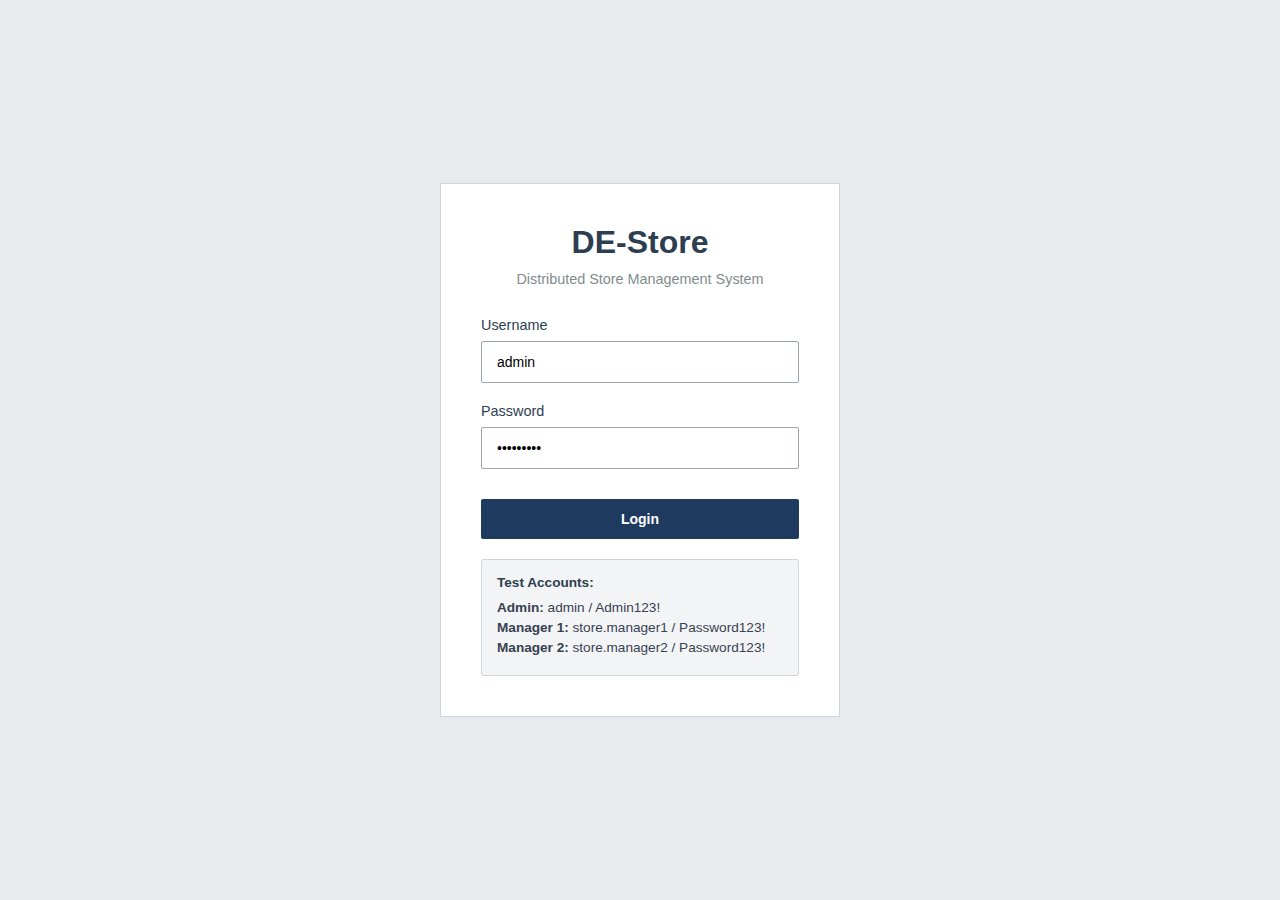
<file: web/index.html>
<!DOCTYPE html>
<html lang="en">

<head>
    <meta charset="UTF-8">
    <meta http-equiv="refresh" content="0; url=login.html">
    <title>DE-Store - Redirecting...</title>
</head>

<body>
    <p>Redirecting to login page...</p>
    <script>
        window.location.href = 'login.html';
    </script>
</body>

</html>
</file>
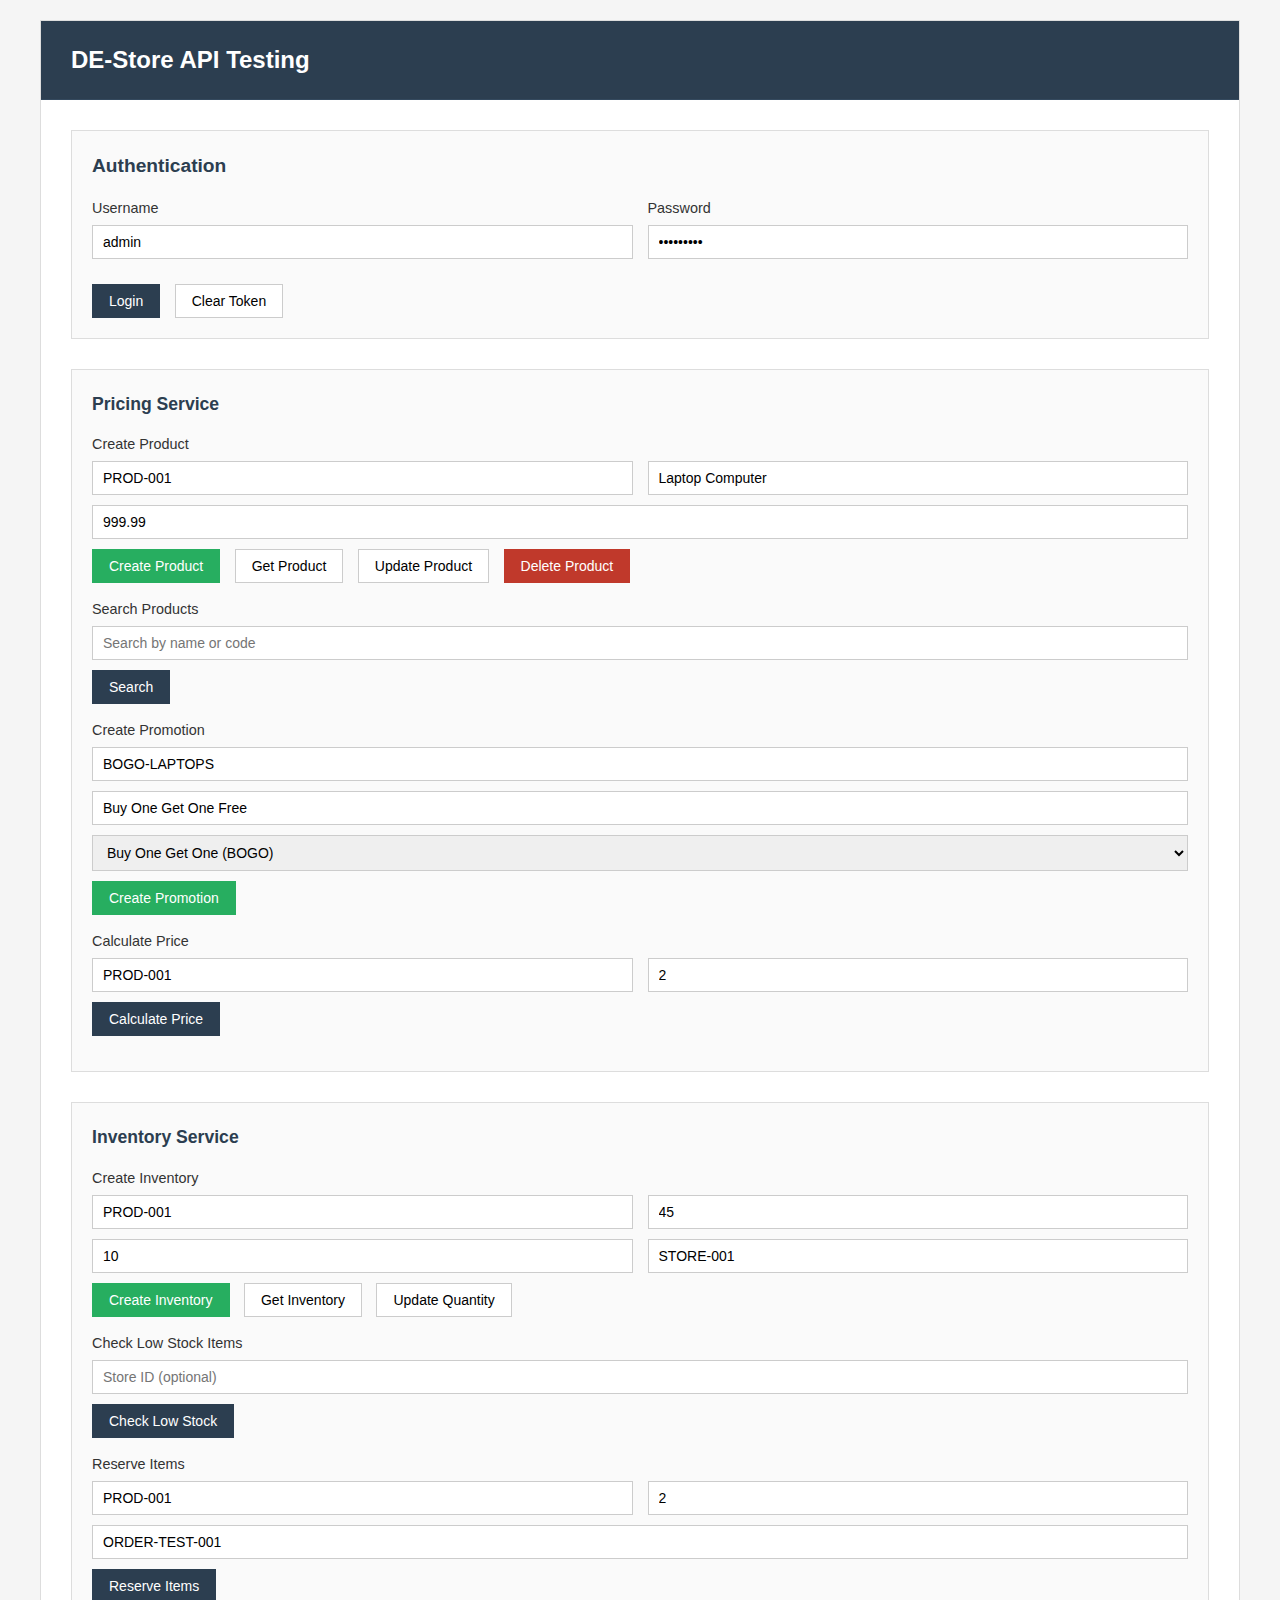
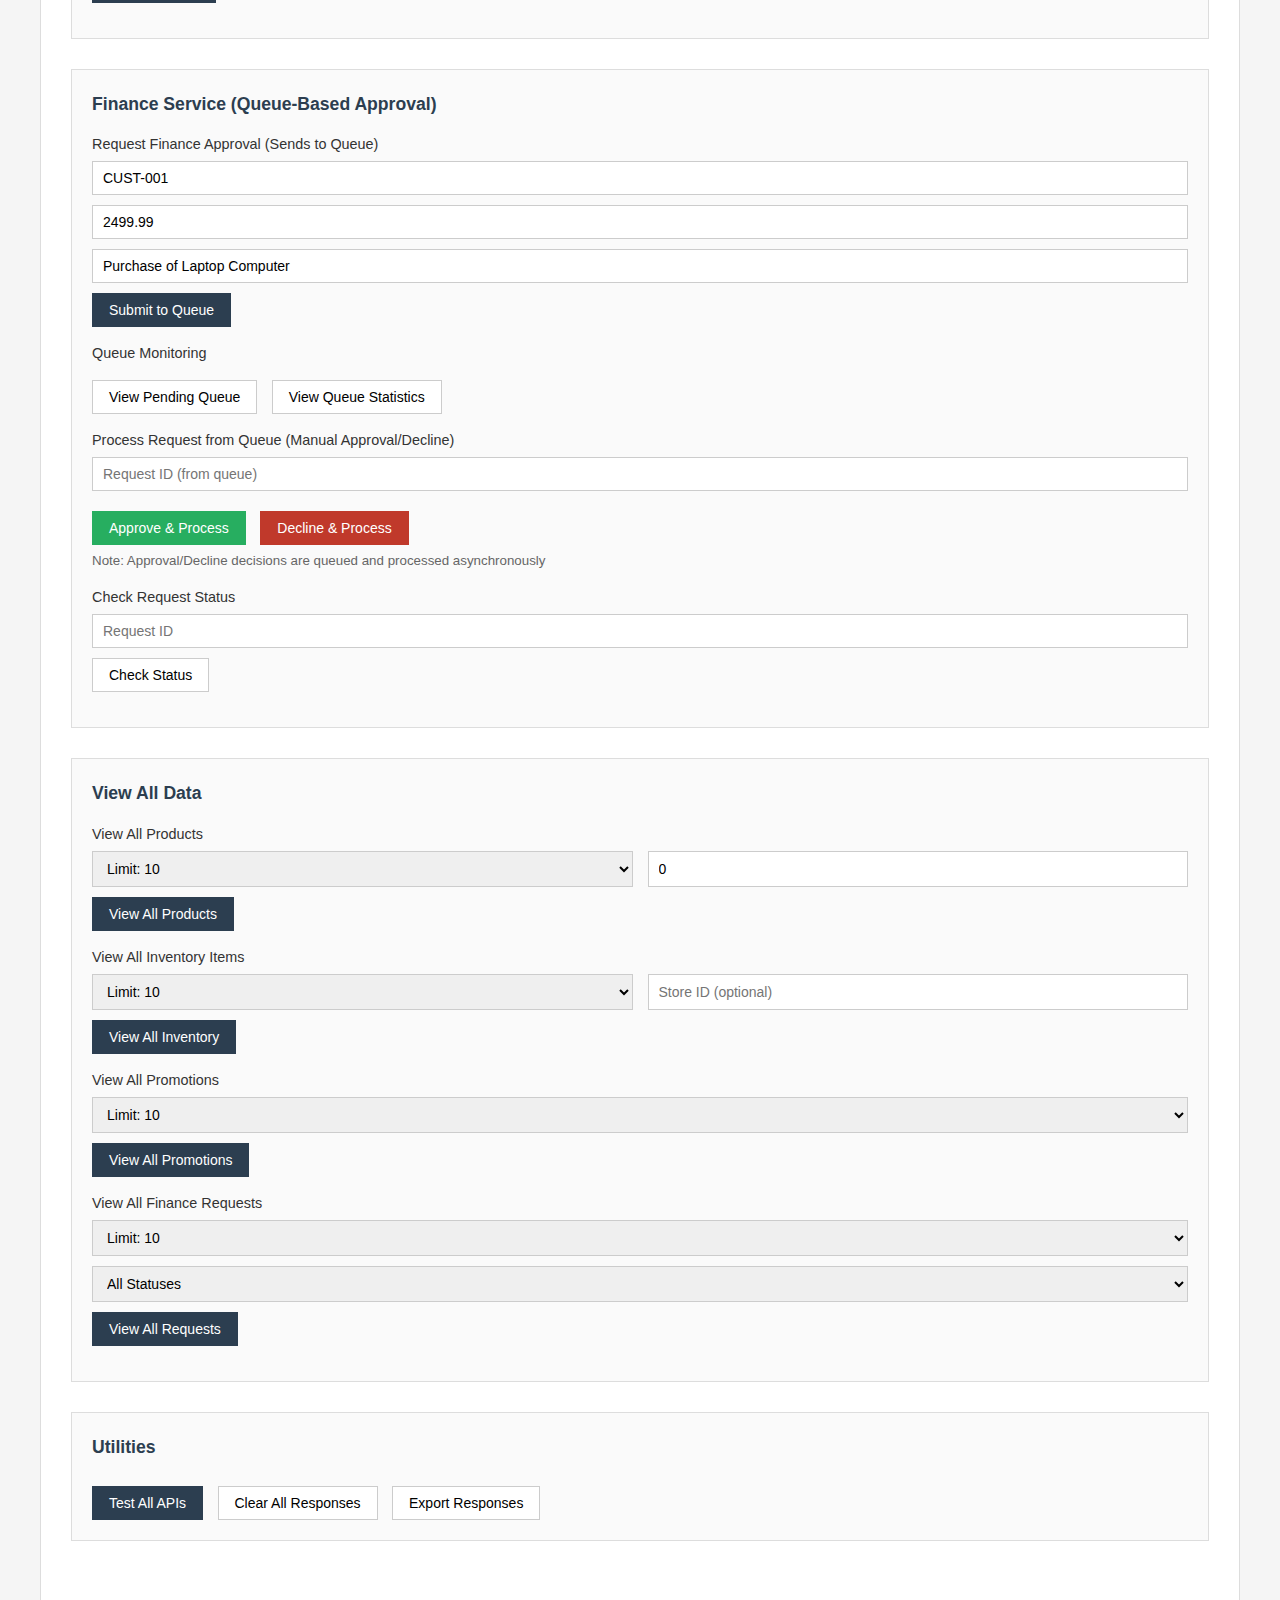
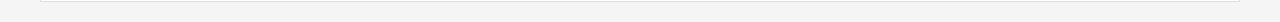
<file: api-test-ui.html>
<!DOCTYPE html>
<html lang="en">
<head>
    <meta charset="UTF-8">
    <meta name="viewport" content="width=device-width, initial-scale=1.0">
    <title>DE-Store API Testing</title>
    <style>
        * {
            margin: 0;
            padding: 0;
            box-sizing: border-box;
        }

        body {
            font-family: -apple-system, BlinkMacSystemFont, "Segoe UI", Arial, sans-serif;
            background: #f5f5f5;
            padding: 20px;
            line-height: 1.6;
        }

        .container {
            max-width: 1200px;
            margin: 0 auto;
            background: white;
            border: 1px solid #ddd;
        }

        .header {
            background: #2c3e50;
            color: white;
            padding: 20px 30px;
            border-bottom: 1px solid #34495e;
        }

        .header h1 {
            font-size: 1.5em;
            font-weight: 600;
        }

        .content {
            padding: 30px;
        }

        .auth-section {
            background: #fafafa;
            padding: 20px;
            border: 1px solid #ddd;
            margin-bottom: 30px;
        }

        .auth-section h2 {
            color: #2c3e50;
            margin-bottom: 15px;
            font-size: 1.2em;
            font-weight: 600;
        }

        .form-group {
            margin-bottom: 15px;
        }

        label {
            display: block;
            font-weight: 500;
            margin-bottom: 5px;
            color: #333;
            font-size: 0.9em;
        }

        input, select, textarea {
            width: 100%;
            padding: 8px 10px;
            border: 1px solid #ccc;
            font-size: 14px;
            font-family: inherit;
        }

        input:focus, select:focus, textarea:focus {
            outline: none;
            border-color: #2c3e50;
        }

        textarea {
            min-height: 100px;
            font-family: 'Courier New', monospace;
        }

        .btn {
            padding: 8px 16px;
            border: 1px solid #ccc;
            background: white;
            font-size: 14px;
            cursor: pointer;
            margin-right: 10px;
            margin-top: 10px;
        }

        .btn:hover {
            background: #f5f5f5;
        }

        .btn-primary {
            background: #2c3e50;
            color: white;
            border-color: #2c3e50;
        }

        .btn-primary:hover {
            background: #34495e;
            border-color: #34495e;
        }

        .btn-success {
            background: #27ae60;
            color: white;
            border-color: #27ae60;
        }

        .btn-success:hover {
            background: #229954;
            border-color: #229954;
        }

        .btn-danger {
            background: #c0392b;
            color: white;
            border-color: #c0392b;
        }

        .btn-danger:hover {
            background: #a93226;
            border-color: #a93226;
        }

        .btn:disabled {
            opacity: 0.6;
            cursor: not-allowed;
        }

        .token-display {
            background: #f9f9f9;
            padding: 12px;
            margin-top: 15px;
            word-break: break-all;
            font-family: 'Courier New', monospace;
            font-size: 11px;
            border: 1px solid #ddd;
        }

        .api-section {
            margin-bottom: 30px;
            padding: 20px;
            background: #fafafa;
            border: 1px solid #ddd;
        }

        .api-section h3 {
            color: #2c3e50;
            margin-bottom: 15px;
            font-size: 1.1em;
            font-weight: 600;
        }

        .response-area {
            background: #f9f9f9;
            color: #333;
            padding: 12px;
            margin-top: 15px;
            font-family: 'Courier New', monospace;
            font-size: 12px;
            max-height: 400px;
            overflow-y: auto;
            white-space: pre-wrap;
            border: 1px solid #ddd;
        }

        .response-area.success {
            border-left: 3px solid #27ae60;
        }

        .response-area.error {
            border-left: 3px solid #c0392b;
        }

        .response-header {
            display: flex;
            justify-content: space-between;
            align-items: center;
            margin-bottom: 10px;
        }

        .view-toggle {
            display: inline-flex;
            background: #f0f0f0;
            border: 1px solid #ccc;
            border-radius: 3px;
            overflow: hidden;
        }

        .view-toggle button {
            padding: 5px 12px;
            border: none;
            background: transparent;
            cursor: pointer;
            font-size: 12px;
            margin: 0;
        }

        .view-toggle button.active {
            background: #2c3e50;
            color: white;
        }

        .view-toggle button:hover:not(.active) {
            background: #e0e0e0;
        }

        .table-view {
            width: 100%;
            border-collapse: collapse;
            font-size: 12px;
        }

        .table-view th {
            background: #34495e;
            color: white;
            padding: 8px;
            text-align: left;
            font-weight: 600;
            border: 1px solid #2c3e50;
        }

        .table-view td {
            padding: 8px;
            border: 1px solid #ddd;
            word-break: break-word;
        }

        .table-view tr:nth-child(even) {
            background: #f9f9f9;
        }

        .table-view tr:hover {
            background: #f0f0f0;
        }

        .collapsible {
            cursor: pointer;
            user-select: none;
            color: #2c3e50;
            font-weight: 600;
        }

        .collapsible:hover {
            text-decoration: underline;
        }

        .collapsible::before {
            content: '▼ ';
            display: inline-block;
            transition: transform 0.2s;
        }

        .collapsible.collapsed::before {
            transform: rotate(-90deg);
        }

        .nested-content {
            margin-left: 20px;
            margin-top: 5px;
            padding-left: 10px;
            border-left: 2px solid #ddd;
        }

        .nested-content.collapsed {
            display: none;
        }

        .key-label {
            color: #8e44ad;
            font-weight: 600;
        }

        .value-string {
            color: #27ae60;
        }

        .value-number {
            color: #2980b9;
        }

        .value-boolean {
            color: #e67e22;
        }

        .value-null {
            color: #95a5a6;
            font-style: italic;
        }

        .grid-2 {
            display: grid;
            grid-template-columns: 1fr 1fr;
            gap: 15px;
        }

        @media (max-width: 768px) {
            .grid-2 {
                grid-template-columns: 1fr;
            }
        }

        .loading {
            display: inline-block;
            width: 14px;
            height: 14px;
            border: 2px solid #f3f3f3;
            border-top: 2px solid #2c3e50;
            border-radius: 50%;
            animation: spin 1s linear infinite;
            margin-left: 8px;
            vertical-align: middle;
        }

        @keyframes spin {
            0% { transform: rotate(0deg); }
            100% { transform: rotate(360deg); }
        }

        .test-all-btn {
            width: 100%;
            padding: 12px;
            font-size: 14px;
            margin-top: 20px;
        }
    </style>
</head>
<body>
    <div class="container">
        <div class="header">
            <h1>DE-Store API Testing</h1>
        </div>

        <div class="content">
            <!-- Authentication Section -->
            <div class="auth-section">
                <h2>Authentication</h2>
                <div class="grid-2">
                    <div class="form-group">
                        <label for="username">Username</label>
                        <input type="text" id="username" value="admin" placeholder="Enter username">
                    </div>
                    <div class="form-group">
                        <label for="password">Password</label>
                        <input type="password" id="password" value="Admin123!" placeholder="Enter password">
                    </div>
                </div>
                <button class="btn btn-primary" onclick="login()">Login</button>
                <button class="btn btn-secondary" onclick="clearToken()">Clear Token</button>
                <div id="tokenDisplay" class="token-display" style="display:none;">
                    <strong>Access Token:</strong><br>
                    <span id="tokenValue"></span>
                </div>
            </div>

            <!-- Pricing Service -->
            <div class="api-section">
                <h3>Pricing Service</h3>
                
                <div class="form-group">
                    <label>Create Product</label>
                    <div class="grid-2">
                        <input type="text" id="productCode" placeholder="Product Code" value="PROD-001">
                        <input type="text" id="productName" placeholder="Product Name" value="Laptop Computer">
                    </div>
                    <input type="number" id="basePrice" placeholder="Base Price" value="999.99" style="margin-top:10px">
                    <button class="btn btn-success" onclick="createProduct()">Create Product</button>
                    <button class="btn btn-secondary" onclick="getProduct()">Get Product</button>
                    <button class="btn btn-secondary" onclick="updateProduct()">Update Product</button>
                    <button class="btn btn-danger" onclick="deleteProduct()">Delete Product</button>
                </div>

                <div class="form-group">
                    <label>Search Products</label>
                    <input type="text" id="productSearch" placeholder="Search by name or code" value="">
                    <button class="btn btn-primary" onclick="searchProducts()">Search</button>
                </div>

                <div class="form-group">
                    <label>Create Promotion</label>
                    <input type="text" id="promoCode" placeholder="Promotion Code" value="BOGO-LAPTOPS">
                    <input type="text" id="promoName" placeholder="Promotion Name" value="Buy One Get One Free" style="margin-top:10px">
                    <select id="promoType" style="margin-top:10px">
                        <option value="BOGO">Buy One Get One (BOGO)</option>
                        <option value="PERCENTAGE">Percentage Discount</option>
                        <option value="FIXED">Fixed Amount</option>
                    </select>
                    <button class="btn btn-success" onclick="createPromotion()">Create Promotion</button>
                </div>

                <div class="form-group">
                    <label>Calculate Price</label>
                    <div class="grid-2">
                        <input type="text" id="calcProductCode" placeholder="Product Code" value="PROD-001">
                        <input type="number" id="calcQuantity" placeholder="Quantity" value="2">
                    </div>
                    <button class="btn btn-primary" onclick="calculatePrice()">Calculate Price</button>
                </div>

                <div class="response-header" id="pricingResponseHeader" style="display:none;">
                    <strong>Response:</strong>
                    <div class="view-toggle">
                        <button onclick="toggleView('pricingResponse', 'json')" class="active" id="pricingResponse-json-btn">JSON</button>
                        <button onclick="toggleView('pricingResponse', 'table')" id="pricingResponse-table-btn">Table</button>
                    </div>
                </div>
                <div id="pricingResponse" class="response-area" style="display:none;"></div>
            </div>

            <!-- Inventory Service -->
            <div class="api-section">
                <h3>Inventory Service</h3>
                
                <div class="form-group">
                    <label>Create Inventory</label>
                    <div class="grid-2">
                        <input type="text" id="invProductCode" placeholder="Product Code" value="PROD-001">
                        <input type="number" id="invQuantity" placeholder="Quantity" value="45">
                    </div>
                    <div class="grid-2" style="margin-top:10px">
                        <input type="number" id="invThreshold" placeholder="Low Stock Threshold" value="10">
                        <input type="text" id="invStoreId" placeholder="Store ID" value="STORE-001">
                    </div>
                    <button class="btn btn-success" onclick="createInventory()">Create Inventory</button>
                    <button class="btn btn-secondary" onclick="getInventory()">Get Inventory</button>
                    <button class="btn btn-secondary" onclick="updateInventory()">Update Quantity</button>
                </div>

                <div class="form-group">
                    <label>Check Low Stock Items</label>
                    <input type="text" id="lowStockStoreId" placeholder="Store ID (optional)" value="">
                    <button class="btn btn-primary" onclick="checkLowStock()">Check Low Stock</button>
                </div>

                <div class="form-group">
                    <label>Reserve Items</label>
                    <div class="grid-2">
                        <input type="text" id="reserveProductCode" placeholder="Product Code" value="PROD-001">
                        <input type="number" id="reserveQuantity" placeholder="Quantity" value="2">
                    </div>
                    <input type="text" id="referenceId" placeholder="Reference/Order ID" value="ORDER-TEST-001" style="margin-top:10px">
                    <button class="btn btn-primary" onclick="reserveItems()">Reserve Items</button>
                </div>

                <div class="response-header" id="inventoryResponseHeader" style="display:none;">
                    <strong>Response:</strong>
                    <div class="view-toggle">
                        <button onclick="toggleView('inventoryResponse', 'json')" class="active" id="inventoryResponse-json-btn">JSON</button>
                        <button onclick="toggleView('inventoryResponse', 'table')" id="inventoryResponse-table-btn">Table</button>
                    </div>
                </div>
                <div id="inventoryResponse" class="response-area" style="display:none;"></div>
            </div>

            <!-- Finance Service -->
            <div class="api-section">
                <h3>Finance Service (Queue-Based Approval)</h3>
                
                <div class="form-group">
                    <label>Request Finance Approval (Sends to Queue)</label>
                    <input type="text" id="customerId" placeholder="Customer ID" value="CUST-001">
                    <input type="number" id="amount" placeholder="Amount" value="2499.99" style="margin-top:10px">
                    <input type="text" id="purpose" placeholder="Purpose" value="Purchase of Laptop Computer" style="margin-top:10px">
                    <button class="btn btn-primary" onclick="requestFinanceApproval()">Submit to Queue</button>
                </div>

                <div class="form-group">
                    <label>Queue Monitoring</label>
                    <button class="btn btn-secondary" onclick="viewPendingQueue()">View Pending Queue</button>
                    <button class="btn btn-secondary" onclick="viewQueueStats()">View Queue Statistics</button>
                </div>

                <div class="form-group">
                    <label>Process Request from Queue (Manual Approval/Decline)</label>
                    <input type="text" id="approvalRequestId" placeholder="Request ID (from queue)" value="">
                    <div style="margin-top:10px">
                        <button class="btn btn-success" onclick="approveFinance()">Approve & Process</button>
                        <button class="btn btn-danger" onclick="declineFinance()">Decline & Process</button>
                    </div>
                    <small style="color:#666;display:block;margin-top:5px;">Note: Approval/Decline decisions are queued and processed asynchronously</small>
                </div>

                <div class="form-group">
                    <label>Check Request Status</label>
                    <input type="text" id="checkRequestId" placeholder="Request ID" value="">
                    <button class="btn btn-secondary" onclick="checkFinanceStatus()">Check Status</button>
                </div>

                <div class="response-header" id="financeResponseHeader" style="display:none;">
                    <strong>Response:</strong>
                    <div class="view-toggle">
                        <button onclick="toggleView('financeResponse', 'json')" class="active" id="financeResponse-json-btn">JSON</button>
                        <button onclick="toggleView('financeResponse', 'table')" id="financeResponse-table-btn">Table</button>
                    </div>
                </div>
                <div id="financeResponse" class="response-area" style="display:none;"></div>
            </div>

            <!-- View All Section -->
            <div class="api-section">
                <h3>View All Data</h3>
                
                <div class="form-group">
                    <label>View All Products</label>
                    <div class="grid-2">
                        <select id="productLimit">
                            <option value="10">Limit: 10</option>
                            <option value="50">Limit: 50</option>
                            <option value="100">Limit: 100</option>
                            <option value="500">Limit: 500</option>
                        </select>
                        <input type="number" id="productPage" placeholder="Page (optional)" value="0">
                    </div>
                    <button class="btn btn-primary" onclick="viewAllProducts()">View All Products</button>
                </div>

                <div class="form-group">
                    <label>View All Inventory Items</label>
                    <div class="grid-2">
                        <select id="inventoryLimit">
                            <option value="10">Limit: 10</option>
                            <option value="50">Limit: 50</option>
                            <option value="100">Limit: 100</option>
                            <option value="500">Limit: 500</option>
                        </select>
                        <input type="text" id="storeIdFilter" placeholder="Store ID (optional)" value="">
                    </div>
                    <button class="btn btn-primary" onclick="viewAllInventory()">View All Inventory</button>
                </div>

                <div class="form-group">
                    <label>View All Promotions</label>
                    <select id="promotionLimit">
                        <option value="10">Limit: 10</option>
                        <option value="50">Limit: 50</option>
                        <option value="100">Limit: 100</option>
                    </select>
                    <button class="btn btn-primary" onclick="viewAllPromotions()">View All Promotions</button>
                </div>

                <div class="form-group">
                    <label>View All Finance Requests</label>
                    <select id="financeLimit">
                        <option value="10">Limit: 10</option>
                        <option value="50">Limit: 50</option>
                        <option value="100">Limit: 100</option>
                    </select>
                    <select id="financeStatus" style="margin-top:10px">
                        <option value="">All Statuses</option>
                        <option value="PENDING">Pending</option>
                        <option value="APPROVED">Approved</option>
                        <option value="DECLINED">Declined</option>
                    </select>
                    <button class="btn btn-primary" onclick="viewAllFinanceRequests()">View All Requests</button>
                </div>

                <div class="response-header" id="viewAllResponseHeader" style="display:none;">
                    <strong>Response:</strong>
                    <div class="view-toggle">
                        <button onclick="toggleView('viewAllResponse', 'json')" class="active" id="viewAllResponse-json-btn">JSON</button>
                        <button onclick="toggleView('viewAllResponse', 'table')" id="viewAllResponse-table-btn">Table</button>
                    </div>
                </div>
                <div id="viewAllResponse" class="response-area" style="display:none;"></div>
            </div>

            <!-- Utilities Section -->
            <div class="api-section">
                <h3>Utilities</h3>
                <button class="btn btn-primary" onclick="testAllAPIs()">Test All APIs</button>
                <button class="btn btn-secondary" onclick="clearAllResponses()">Clear All Responses</button>
                <button class="btn btn-secondary" onclick="exportResponses()">Export Responses</button>
            </div>
        </div>
    </div>

    <script>
        const BASE_URL = 'http://localhost:8080';
        let accessToken = null;
        const responseData = {};

        function showResponse(elementId, data, isError = false) {
            const element = document.getElementById(elementId);
            const header = document.getElementById(elementId + 'Header');
            
            // Store the data
            responseData[elementId] = data;
            
            // Show header and response area
            if (header) header.style.display = 'flex';
            element.style.display = 'block';
            element.className = 'response-area ' + (isError ? 'error' : 'success');
            
            // Default to JSON view
            element.innerHTML = '';
            element.textContent = JSON.stringify(data, null, 2);
            
            // Reset toggle buttons
            const jsonBtn = document.getElementById(elementId + '-json-btn');
            const tableBtn = document.getElementById(elementId + '-table-btn');
            if (jsonBtn) jsonBtn.className = 'active';
            if (tableBtn) tableBtn.className = '';
        }

        function showLoading(button) {
            button.disabled = true;
            button.innerHTML += ' <span class="loading"></span>';
        }

        function hideLoading(button, originalText) {
            button.disabled = false;
            button.innerHTML = originalText;
        }

        async function login(event) {
            const username = document.getElementById('username').value;
            const password = document.getElementById('password').value;
            const btn = event.target;
            const originalText = btn.innerHTML;

            try {
                showLoading(btn);
                const response = await fetch(`${BASE_URL}/auth/login`, {
                    method: 'POST',
                    headers: { 'Content-Type': 'application/json' },
                    body: JSON.stringify({ username, password })
                });

                const data = await response.json();
                
                if (data.success) {
                    accessToken = data.data.accessToken;
                    document.getElementById('tokenDisplay').style.display = 'block';
                    document.getElementById('tokenValue').textContent = accessToken;
                    alert('Login successful');
                } else {
                    alert('Login failed: ' + data.message);
                }
            } catch (error) {
                alert('Error: ' + error.message);
            } finally {
                hideLoading(btn, originalText);
            }
        }

        function clearToken() {
            accessToken = null;
            document.getElementById('tokenDisplay').style.display = 'none';
            document.getElementById('tokenValue').textContent = '';
            alert('Token cleared');
        }

        function checkAuth() {
            if (!accessToken) {
                alert('Please login first');
                return false;
            }
            return true;
        }

        function getHeaders() {
            return {
                'Content-Type': 'application/json',
                'Authorization': `Bearer ${accessToken}`
            };
        }

        async function createProduct(event) {
            if (!checkAuth()) return;
            const btn = event.target;
            const originalText = btn.innerHTML;

            try {
                showLoading(btn);
                const response = await fetch(`${BASE_URL}/api/pricing/products`, {
                    method: 'POST',
                    headers: getHeaders(),
                    body: JSON.stringify({
                        productCode: document.getElementById('productCode').value,
                        productName: document.getElementById('productName').value,
                        basePrice: parseFloat(document.getElementById('basePrice').value)
                    })
                });

                const data = await response.json();
                showResponse('pricingResponse', data, !response.ok);
            } catch (error) {
                showResponse('pricingResponse', { error: error.message }, true);
            } finally {
                hideLoading(btn, originalText);
            }
        }

        async function getProduct(event) {
            if (!checkAuth()) return;
            const btn = event.target;
            const originalText = btn.innerHTML;

            try {
                showLoading(btn);
                const productCode = document.getElementById('productCode').value;
                const response = await fetch(`${BASE_URL}/api/pricing/products/${productCode}`, {
                    method: 'GET',
                    headers: getHeaders()
                });

                const data = await response.json();
                showResponse('pricingResponse', data, !response.ok);
            } catch (error) {
                showResponse('pricingResponse', { error: error.message }, true);
            } finally {
                hideLoading(btn, originalText);
            }
        }

        async function updateProduct(event) {
            if (!checkAuth()) return;
            const btn = event.target;
            const originalText = btn.innerHTML;

            try {
                showLoading(btn);
                const productCode = document.getElementById('productCode').value;
                const response = await fetch(`${BASE_URL}/api/pricing/products/${productCode}`, {
                    method: 'PUT',
                    headers: getHeaders(),
                    body: JSON.stringify({
                        productName: document.getElementById('productName').value,
                        basePrice: parseFloat(document.getElementById('basePrice').value)
                    })
                });

                const data = await response.json();
                showResponse('pricingResponse', data, !response.ok);
            } catch (error) {
                showResponse('pricingResponse', { error: error.message }, true);
            } finally {
                hideLoading(btn, originalText);
            }
        }

        async function deleteProduct(event) {
            if (!checkAuth()) return;
            const productCode = document.getElementById('productCode').value;
            if (!confirm(`Are you sure you want to delete product ${productCode}?`)) return;

            const btn = event.target;
            const originalText = btn.innerHTML;

            try {
                showLoading(btn);
                const response = await fetch(`${BASE_URL}/api/pricing/products/${productCode}`, {
                    method: 'DELETE',
                    headers: getHeaders()
                });

                const data = await response.json();
                showResponse('pricingResponse', data, !response.ok);
            } catch (error) {
                showResponse('pricingResponse', { error: error.message }, true);
            } finally {
                hideLoading(btn, originalText);
            }
        }

        async function searchProducts(event) {
            if (!checkAuth()) return;
            const btn = event.target;
            const originalText = btn.innerHTML;

            try {
                showLoading(btn);
                const searchTerm = document.getElementById('productSearch').value;
                const response = await fetch(`${BASE_URL}/api/pricing/products/search?q=${encodeURIComponent(searchTerm)}`, {
                    method: 'GET',
                    headers: getHeaders()
                });

                const data = await response.json();
                showResponse('pricingResponse', data, !response.ok);
            } catch (error) {
                showResponse('pricingResponse', { error: error.message }, true);
            } finally {
                hideLoading(btn, originalText);
            }
        }

        async function createPromotion(event) {
            if (!checkAuth()) return;
            const btn = event.target;
            const originalText = btn.innerHTML;

            try {
                showLoading(btn);
                const response = await fetch(`${BASE_URL}/api/pricing/promotions`, {
                    method: 'POST',
                    headers: getHeaders(),
                    body: JSON.stringify({
                        promotionCode: document.getElementById('promoCode').value,
                        promotionName: document.getElementById('promoName').value,
                        promotionType: document.getElementById('promoType').value,
                        applicableProducts: [document.getElementById('productCode').value],
                        startDate: '2025-11-20',
                        endDate: '2025-12-31'
                    })
                });

                const data = await response.json();
                showResponse('pricingResponse', data, !response.ok);
            } catch (error) {
                showResponse('pricingResponse', { error: error.message }, true);
            } finally {
                hideLoading(btn, originalText);
            }
        }

        async function calculatePrice(event) {
            if (!checkAuth()) return;
            const btn = event.target;
            const originalText = btn.innerHTML;

            try {
                showLoading(btn);
                const response = await fetch(`${BASE_URL}/api/pricing/calculate`, {
                    method: 'POST',
                    headers: getHeaders(),
                    body: JSON.stringify({
                        items: [{
                            productCode: document.getElementById('calcProductCode').value,
                            quantity: parseInt(document.getElementById('calcQuantity').value)
                        }]
                    })
                });

                const data = await response.json();
                showResponse('pricingResponse', data, !response.ok);
            } catch (error) {
                showResponse('pricingResponse', { error: error.message }, true);
            } finally {
                hideLoading(btn, originalText);
            }
        }

        async function createInventory(event) {
            if (!checkAuth()) return;
            const btn = event.target;
            const originalText = btn.innerHTML;

            try {
                showLoading(btn);
                const response = await fetch(`${BASE_URL}/api/inventory`, {
                    method: 'POST',
                    headers: getHeaders(),
                    body: JSON.stringify({
                        productCode: document.getElementById('invProductCode').value,
                        quantity: parseInt(document.getElementById('invQuantity').value),
                        lowStockThreshold: parseInt(document.getElementById('invThreshold').value),
                        storeId: document.getElementById('invStoreId').value
                    })
                });

                const data = await response.json();
                showResponse('inventoryResponse', data, !response.ok);
            } catch (error) {
                showResponse('inventoryResponse', { error: error.message }, true);
            } finally {
                hideLoading(btn, originalText);
            }
        }

        async function getInventory(event) {
            if (!checkAuth()) return;
            const btn = event.target;
            const originalText = btn.innerHTML;

            try {
                showLoading(btn);
                const productCode = document.getElementById('invProductCode').value;
                const response = await fetch(`${BASE_URL}/api/inventory/${productCode}`, {
                    method: 'GET',
                    headers: getHeaders()
                });

                const data = await response.json();
                showResponse('inventoryResponse', data, !response.ok);
            } catch (error) {
                showResponse('inventoryResponse', { error: error.message }, true);
            } finally {
                hideLoading(btn, originalText);
            }
        }

        async function updateInventory(event) {
            if (!checkAuth()) return;
            const btn = event.target;
            const originalText = btn.innerHTML;

            try {
                showLoading(btn);
                const productCode = document.getElementById('invProductCode').value;
                const response = await fetch(`${BASE_URL}/api/inventory/${productCode}`, {
                    method: 'PUT',
                    headers: getHeaders(),
                    body: JSON.stringify({
                        quantity: parseInt(document.getElementById('invQuantity').value),
                        lowStockThreshold: parseInt(document.getElementById('invThreshold').value)
                    })
                });

                const data = await response.json();
                showResponse('inventoryResponse', data, !response.ok);
            } catch (error) {
                showResponse('inventoryResponse', { error: error.message }, true);
            } finally {
                hideLoading(btn, originalText);
            }
        }

        async function checkLowStock(event) {
            if (!checkAuth()) return;
            const btn = event.target;
            const originalText = btn.innerHTML;

            try {
                showLoading(btn);
                const storeId = document.getElementById('lowStockStoreId').value;
                let url = `${BASE_URL}/api/inventory/low-stock`;
                if (storeId) {
                    url += `?storeId=${storeId}`;
                }
                
                const response = await fetch(url, {
                    method: 'GET',
                    headers: getHeaders()
                });

                const data = await response.json();
                showResponse('inventoryResponse', data, !response.ok);
            } catch (error) {
                showResponse('inventoryResponse', { error: error.message }, true);
            } finally {
                hideLoading(btn, originalText);
            }
        }

        async function reserveItems(event) {
            if (!checkAuth()) return;
            const btn = event.target;
            const originalText = btn.innerHTML;

            try {
                showLoading(btn);
                const productCode = document.getElementById('reserveProductCode').value;
                const response = await fetch(`${BASE_URL}/api/inventory/${productCode}/reserve`, {
                    method: 'POST',
                    headers: getHeaders(),
                    body: JSON.stringify({
                        quantity: parseInt(document.getElementById('reserveQuantity').value),
                        referenceId: document.getElementById('referenceId').value
                    })
                });

                const data = await response.json();
                showResponse('inventoryResponse', data, !response.ok);
            } catch (error) {
                showResponse('inventoryResponse', { error: error.message }, true);
            } finally {
                hideLoading(btn, originalText);
            }
        }

        async function requestFinanceApproval(event) {
            if (!checkAuth()) return;
            const btn = event.target;
            const originalText = btn.innerHTML;

            try {
                showLoading(btn);
                const response = await fetch(`${BASE_URL}/api/finance/approve`, {
                    method: 'POST',
                    headers: getHeaders(),
                    body: JSON.stringify({
                        customerId: document.getElementById('customerId').value,
                        amount: parseFloat(document.getElementById('amount').value),
                        purpose: document.getElementById('purpose').value
                    })
                });

                const data = await response.json();
                showResponse('financeResponse', data, !response.ok);
                
                // Auto-populate request ID if successful
                if (data.success && data.data && data.data.requestId) {
                    document.getElementById('approvalRequestId').value = data.data.requestId;
                    document.getElementById('checkRequestId').value = data.data.requestId;
                    alert('Request submitted to queue! ID: ' + data.data.requestId + '\nIt will remain in the queue until approved or declined.');
                }
            } catch (error) {
                showResponse('financeResponse', { error: error.message }, true);
            } finally {
                hideLoading(btn, originalText);
            }
        }

        async function viewPendingQueue(event) {
            if (!checkAuth()) return;
            const btn = event.target;
            const originalText = btn.innerHTML;

            try {
                showLoading(btn);
                const response = await fetch(`${BASE_URL}/api/finance/pending`, {
                    method: 'GET',
                    headers: getHeaders()
                });

                const data = await response.json();
                showResponse('financeResponse', data, !response.ok);
            } catch (error) {
                showResponse('financeResponse', { error: error.message }, true);
            } finally {
                hideLoading(btn, originalText);
            }
        }

        async function viewQueueStats(event) {
            if (!checkAuth()) return;
            const btn = event.target;
            const originalText = btn.innerHTML;

            try {
                showLoading(btn);
                const response = await fetch(`${BASE_URL}/api/finance/queue-stats`, {
                    method: 'GET',
                    headers: getHeaders()
                });

                const data = await response.json();
                showResponse('financeResponse', data, !response.ok);
            } catch (error) {
                showResponse('financeResponse', { error: error.message }, true);
            } finally {
                hideLoading(btn, originalText);
            }
        }

        async function approveFinance(event) {
            if (!checkAuth()) return;
            const requestId = document.getElementById('approvalRequestId').value;
            if (!requestId) {
                alert('Please enter a Request ID');
                return;
            }

            const btn = event.target;
            const originalText = btn.innerHTML;

            try {
                showLoading(btn);
                const response = await fetch(`${BASE_URL}/api/finance/approve/${requestId}`, {
                    method: 'PUT',
                    headers: getHeaders(),
                    body: JSON.stringify({
                        approvedBy: 'Manual UI User',
                        notes: 'Manually approved via UI'
                    })
                });

                const data = await response.json();
                showResponse('financeResponse', data, !response.ok);
                
                if (data.success) {
                    alert('Approval decision queued! The request will be processed and the enabling system will be contacted.\nCheck status after a few seconds.');
                }
            } catch (error) {
                showResponse('financeResponse', { error: error.message }, true);
            } finally {
                hideLoading(btn, originalText);
            }
        }

        async function declineFinance(event) {
            if (!checkAuth()) return;
            const requestId = document.getElementById('approvalRequestId').value;
            if (!requestId) {
                alert('Please enter a Request ID');
                return;
            }

            const btn = event.target;
            const originalText = btn.innerHTML;

            try {
                showLoading(btn);
                const response = await fetch(`${BASE_URL}/api/finance/decline/${requestId}`, {
                    method: 'PUT',
                    headers: getHeaders(),
                    body: JSON.stringify({
                        declinedBy: 'Manual UI User',
                        notes: 'Manually declined via UI'
                    })
                });

                const data = await response.json();
                showResponse('financeResponse', data, !response.ok);
                
                if (data.success) {
                    alert('Decline decision queued! The request will be processed and marked as rejected.\nCheck status after a few seconds.');
                }
            } catch (error) {
                showResponse('financeResponse', { error: error.message }, true);
            } finally {
                hideLoading(btn, originalText);
            }
        }

        async function checkFinanceStatus(event) {
            if (!checkAuth()) return;
            const requestId = document.getElementById('checkRequestId').value;
            if (!requestId) {
                alert('Please enter a Request ID');
                return;
            }

            const btn = event.target;
            const originalText = btn.innerHTML;

            try {
                showLoading(btn);
                const response = await fetch(`${BASE_URL}/api/finance/status/${requestId}`, {
                    method: 'GET',
                    headers: getHeaders()
                });

                const data = await response.json();
                showResponse('financeResponse', data, !response.ok);
            } catch (error) {
                showResponse('financeResponse', { error: error.message }, true);
            } finally {
                hideLoading(btn, originalText);
            }
        }

        async function viewAllProducts(event) {
            if (!checkAuth()) return;
            const btn = event.target;
            const originalText = btn.innerHTML;

            try {
                showLoading(btn);
                const limit = document.getElementById('productLimit').value;
                const page = document.getElementById('productPage').value || 0;
                const response = await fetch(`${BASE_URL}/api/pricing/products?limit=${limit}&page=${page}`, {
                    method: 'GET',
                    headers: getHeaders()
                });

                const data = await response.json();
                showResponse('viewAllResponse', data, !response.ok);
            } catch (error) {
                showResponse('viewAllResponse', { error: error.message }, true);
            } finally {
                hideLoading(btn, originalText);
            }
        }

        async function viewAllInventory(event) {
            if (!checkAuth()) return;
            const btn = event.target;
            const originalText = btn.innerHTML;

            try {
                showLoading(btn);
                const limit = document.getElementById('inventoryLimit').value;
                const storeId = document.getElementById('storeIdFilter').value;
                let url = `${BASE_URL}/api/inventory?limit=${limit}`;
                if (storeId) {
                    url += `&storeId=${storeId}`;
                }
                
                const response = await fetch(url, {
                    method: 'GET',
                    headers: getHeaders()
                });

                const data = await response.json();
                showResponse('viewAllResponse', data, !response.ok);
            } catch (error) {
                showResponse('viewAllResponse', { error: error.message }, true);
            } finally {
                hideLoading(btn, originalText);
            }
        }

        async function viewAllPromotions(event) {
            if (!checkAuth()) return;
            const btn = event.target;
            const originalText = btn.innerHTML;

            try {
                showLoading(btn);
                const limit = document.getElementById('promotionLimit').value;
                const response = await fetch(`${BASE_URL}/api/pricing/promotions?limit=${limit}`, {
                    method: 'GET',
                    headers: getHeaders()
                });

                const data = await response.json();
                showResponse('viewAllResponse', data, !response.ok);
            } catch (error) {
                showResponse('viewAllResponse', { error: error.message }, true);
            } finally {
                hideLoading(btn, originalText);
            }
        }

        async function viewAllFinanceRequests(event) {
            if (!checkAuth()) return;
            const btn = event.target;
            const originalText = btn.innerHTML;

            try {
                showLoading(btn);
                const limit = document.getElementById('financeLimit').value;
                const status = document.getElementById('financeStatus').value;
                let url = `${BASE_URL}/api/finance/requests?limit=${limit}`;
                if (status) {
                    url += `&status=${status}`;
                }
                
                const response = await fetch(url, {
                    method: 'GET',
                    headers: getHeaders()
                });

                const data = await response.json();
                showResponse('viewAllResponse', data, !response.ok);
            } catch (error) {
                showResponse('viewAllResponse', { error: error.message }, true);
            } finally {
                hideLoading(btn, originalText);
            }
        }

        async function testAllAPIs(event) {
            if (!accessToken) {
                alert('Please login first');
                return;
            }

            const btn = event.target;
            const originalText = btn.innerHTML;
            
            try {
                showLoading(btn);
                
                // Create a fake event object for sub-calls
                const fakeEvent = { target: btn };
                
                // Test Pricing Service
                await createProduct(fakeEvent);
                await new Promise(resolve => setTimeout(resolve, 500));
                await createPromotion(fakeEvent);
                await new Promise(resolve => setTimeout(resolve, 500));
                await calculatePrice(fakeEvent);
                await new Promise(resolve => setTimeout(resolve, 500));
                
                // Test Inventory Service
                await createInventory(fakeEvent);
                await new Promise(resolve => setTimeout(resolve, 500));
                await getInventory(fakeEvent);
                await new Promise(resolve => setTimeout(resolve, 500));
                await reserveItems(fakeEvent);
                await new Promise(resolve => setTimeout(resolve, 500));
                
                // Test Finance Service
                await requestFinanceApproval(fakeEvent);
                
                alert('All API tests completed. Check the response sections for details.');
            } catch (error) {
                alert('Error during testing: ' + error.message);
            } finally {
                hideLoading(btn, originalText);
            }
        }

        function toggleView(elementId, viewType) {
            const element = document.getElementById(elementId);
            const data = responseData[elementId];
            
            if (!data) return;
            
            // Update toggle buttons
            const jsonBtn = document.getElementById(elementId + '-json-btn');
            const tableBtn = document.getElementById(elementId + '-table-btn');
            
            if (viewType === 'json') {
                jsonBtn.className = 'active';
                tableBtn.className = '';
                element.innerHTML = '';
                element.textContent = JSON.stringify(data, null, 2);
            } else {
                jsonBtn.className = '';
                tableBtn.className = 'active';
                element.innerHTML = renderTable(data);
            }
        }

        function renderTable(data, level = 0) {
            if (data === null) return '<span class="value-null">null</span>';
            if (data === undefined) return '<span class="value-null">undefined</span>';
            
            const type = typeof data;
            
            if (type === 'string') return `<span class="value-string">"${escapeHtml(data)}"</span>`;
            if (type === 'number') return `<span class="value-number">${data}</span>`;
            if (type === 'boolean') return `<span class="value-boolean">${data}</span>`;
            
            if (Array.isArray(data)) {
                if (data.length === 0) return '<span class="value-null">[]</span>';
                
                // Check if array contains objects with similar structure
                if (data.every(item => typeof item === 'object' && item !== null && !Array.isArray(item))) {
                    return renderArrayAsTable(data);
                }
                
                // Render as collapsible list
                let html = `<div class="collapsible" onclick="toggleCollapse(this)">Array [${data.length}]</div>`;
                html += '<div class="nested-content">';
                data.forEach((item, index) => {
                    html += `<div><span class="key-label">[${index}]:</span> ${renderTable(item, level + 1)}</div>`;
                });
                html += '</div>';
                return html;
            }
            
            if (type === 'object') {
                const keys = Object.keys(data);
                if (keys.length === 0) return '<span class="value-null">{}</span>';
                
                let html = `<div class="collapsible" onclick="toggleCollapse(this)">Object {${keys.length}}</div>`;
                html += '<div class="nested-content">';
                keys.forEach(key => {
                    html += `<div><span class="key-label">${escapeHtml(key)}:</span> ${renderTable(data[key], level + 1)}</div>`;
                });
                html += '</div>';
                return html;
            }
            
            return String(data);
        }

        function renderArrayAsTable(array) {
            if (array.length === 0) return '<span class="value-null">[]</span>';
            
            // Get all unique keys from all objects
            const keys = [...new Set(array.flatMap(obj => Object.keys(obj)))];
            
            let html = '<table class="table-view">';
            html += '<thead><tr>';
            keys.forEach(key => {
                html += `<th>${escapeHtml(key)}</th>`;
            });
            html += '</tr></thead><tbody>';
            
            array.forEach(obj => {
                html += '<tr>';
                keys.forEach(key => {
                    const value = obj[key];
                    let cellContent;
                    
                    if (value === null || value === undefined) {
                        cellContent = '<span class="value-null">null</span>';
                    } else if (typeof value === 'object') {
                        cellContent = renderTable(value);
                    } else if (typeof value === 'string') {
                        cellContent = `<span class="value-string">${escapeHtml(value)}</span>`;
                    } else if (typeof value === 'number') {
                        cellContent = `<span class="value-number">${value}</span>`;
                    } else if (typeof value === 'boolean') {
                        cellContent = `<span class="value-boolean">${value}</span>`;
                    } else {
                        cellContent = escapeHtml(String(value));
                    }
                    
                    html += `<td>${cellContent}</td>`;
                });
                html += '</tr>';
            });
            
            html += '</tbody></table>';
            return html;
        }

        function toggleCollapse(element) {
            element.classList.toggle('collapsed');
            const content = element.nextElementSibling;
            if (content) {
                content.classList.toggle('collapsed');
            }
        }

        function escapeHtml(text) {
            const div = document.createElement('div');
            div.textContent = text;
            return div.innerHTML;
        }

        function clearAllResponses() {
            const responseAreas = ['pricingResponse', 'inventoryResponse', 'financeResponse', 'viewAllResponse'];
            responseAreas.forEach(id => {
                const element = document.getElementById(id);
                const header = document.getElementById(id + 'Header');
                if (element) {
                    element.style.display = 'none';
                    element.textContent = '';
                    element.innerHTML = '';
                    element.className = 'response-area';
                }
                if (header) {
                    header.style.display = 'none';
                }
                delete responseData[id];
            });
            alert('All responses cleared');
        }

        function exportResponses() {
            const responseAreas = ['pricingResponse', 'inventoryResponse', 'financeResponse', 'viewAllResponse'];
            const exportData = {
                exportDate: new Date().toISOString(),
                responses: {}
            };

            responseAreas.forEach(id => {
                const element = document.getElementById(id);
                if (element && element.textContent) {
                    try {
                        exportData.responses[id] = JSON.parse(element.textContent);
                    } catch (e) {
                        exportData.responses[id] = element.textContent;
                    }
                }
            });

            const dataStr = JSON.stringify(exportData, null, 2);
            const dataBlob = new Blob([dataStr], { type: 'application/json' });
            const url = URL.createObjectURL(dataBlob);
            const link = document.createElement('a');
            link.href = url;
            link.download = `api-test-results-${new Date().toISOString().split('T')[0]}.json`;
            document.body.appendChild(link);
            link.click();
            document.body.removeChild(link);
            URL.revokeObjectURL(url);
        }
    </script>
</body>
</html>
</file>
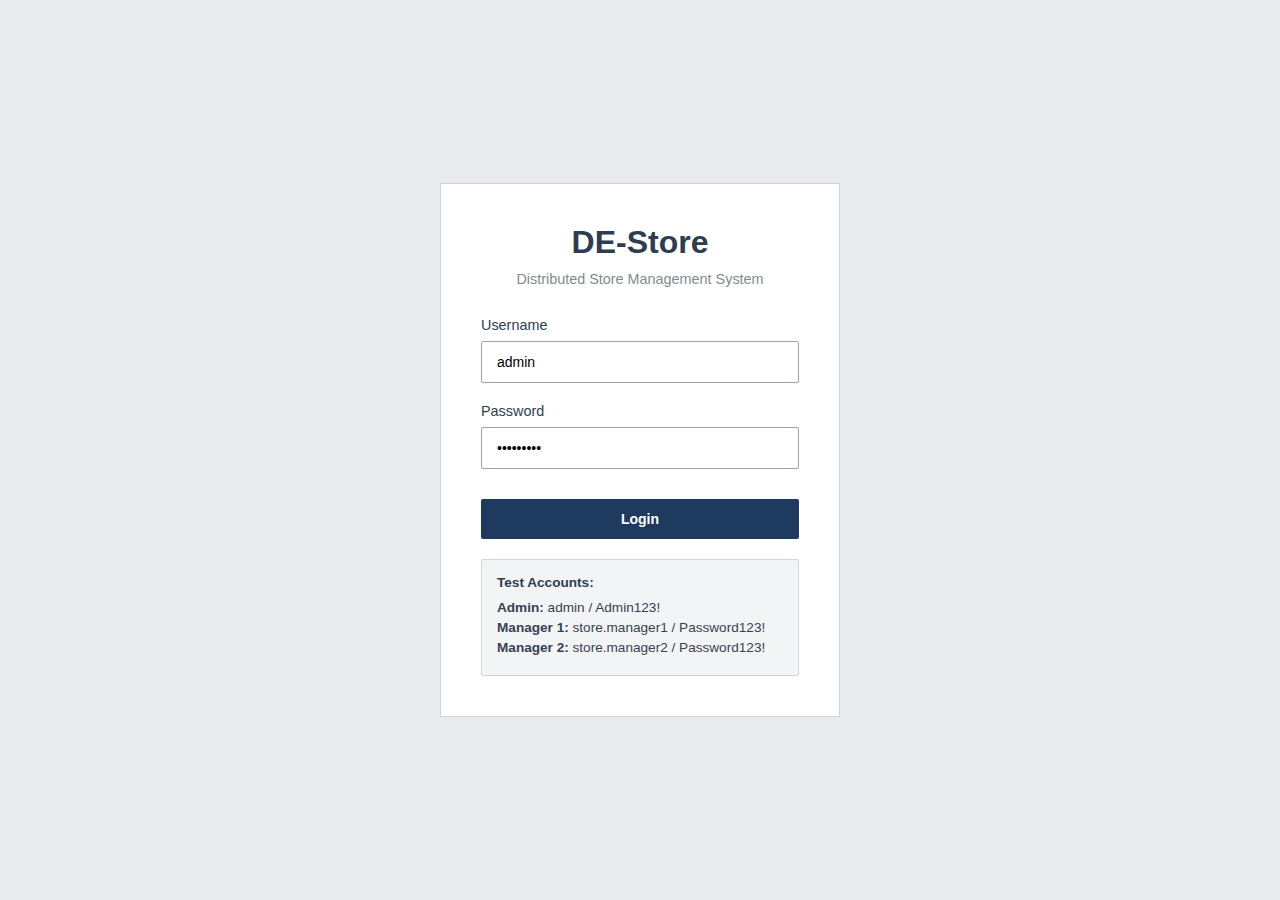
<file: web/login.html>
<!DOCTYPE html>
<html lang="en">

<head>
    <meta charset="UTF-8">
    <meta name="viewport" content="width=device-width, initial-scale=1.0">
    <title>DE-Store - Login</title>
    <style>
        * {
            margin: 0;
            padding: 0;
            box-sizing: border-box;
        }

        body {
            font-family: -apple-system, BlinkMacSystemFont, "Segoe UI", Arial, sans-serif;
            background: #e8eaed;
            min-height: 100vh;
            display: flex;
            align-items: center;
            justify-content: center;
            padding: 20px;
        }

        .login-container {
            background: white;
            border: 1px solid #d1d5db;
            max-width: 400px;
            width: 100%;
            padding: 40px;
        }

        .logo {
            text-align: center;
            margin-bottom: 30px;
        }

        .logo h1 {
            color: #2c3e50;
            font-size: 2em;
            margin-bottom: 10px;
        }

        .logo p {
            color: #7f8c8d;
            font-size: 0.9em;
        }

        .form-group {
            margin-bottom: 20px;
        }

        label {
            display: block;
            font-weight: 500;
            margin-bottom: 8px;
            color: #2c3e50;
            font-size: 0.9em;
        }

        input {
            width: 100%;
            padding: 12px 15px;
            border: 1px solid #9ca3af;
            border-radius: 2px;
            font-size: 14px;
            font-family: inherit;
        }

        input:focus {
            outline: none;
            border-color: #1e3a5f;
        }

        .btn {
            width: 100%;
            padding: 12px;
            border: none;
            border-radius: 2px;
            font-size: 14px;
            font-weight: 600;
            cursor: pointer;
            margin-top: 10px;
        }

        .btn-primary {
            background: #1e3a5f;
            color: white;
        }

        .btn-primary:hover:not(:disabled) {
            background: #2c4f7c;
        }

        .btn:disabled {
            opacity: 0.6;
            cursor: not-allowed;
        }

        .error-message {
            background: #fef2f2;
            border: 1px solid #fecaca;
            color: #991b1b;
            padding: 10px 15px;
            border-radius: 2px;
            margin-bottom: 20px;
            font-size: 0.9em;
            display: none;
        }

        .loading {
            display: inline-block;
            width: 16px;
            height: 16px;
            border: 2px solid #f3f3f3;
            border-top: 2px solid #1e3a5f;
            border-radius: 50%;
            animation: spin 1s linear infinite;
            margin-left: 8px;
            vertical-align: middle;
        }

        @keyframes spin {
            0% {
                transform: rotate(0deg);
            }

            100% {
                transform: rotate(360deg);
            }
        }

        .info-box {
            background: #f3f4f6;
            border: 1px solid #d1d5db;
            color: #374151;
            padding: 15px;
            border-radius: 2px;
            margin-top: 20px;
            font-size: 0.85em;
        }

        .info-box h4 {
            margin-bottom: 10px;
            color: #2c3e50;
        }

        .info-box ul {
            list-style: none;
            padding-left: 0;
        }

        .info-box li {
            margin: 5px 0;
        }
    </style>
</head>

<body>
    <div class="login-container">
        <div class="logo">
            <h1>DE-Store</h1>
            <p>Distributed Store Management System</p>
        </div>

        <div id="errorMessage" class="error-message"></div>

        <form id="loginForm" onsubmit="handleLogin(event)">
            <div class="form-group">
                <label for="username">Username</label>
                <input type="text" id="username" name="username" value="admin" placeholder="Enter username" required>
            </div>

            <div class="form-group">
                <label for="password">Password</label>
                <input type="password" id="password" name="password" value="Admin123!" placeholder="Enter password"
                    required>
            </div>

            <button type="submit" class="btn btn-primary" id="loginBtn">
                Login
            </button>
        </form>

        <div class="info-box">
            <h4>Test Accounts:</h4>
            <ul>
                <li><strong>Admin:</strong> admin / Admin123!</li>
                <li><strong>Manager 1:</strong> store.manager1 / Password123!</li>
                <li><strong>Manager 2:</strong> store.manager2 / Password123!</li>
            </ul>
        </div>
    </div>

    <script>
        const BASE_URL = 'http://localhost:8080';

        function showError(message) {
            const errorDiv = document.getElementById('errorMessage');
            errorDiv.textContent = message;
            errorDiv.style.display = 'block';
            setTimeout(() => {
                errorDiv.style.display = 'none';
            }, 5000);
        }

        function showLoading(button) {
            button.disabled = true;
            const originalText = button.textContent;
            button.setAttribute('data-original-text', originalText);
            button.innerHTML = originalText + ' <span class="loading"></span>';
        }

        function hideLoading(button) {
            button.disabled = false;
            const originalText = button.getAttribute('data-original-text');
            button.innerHTML = originalText;
        }

        async function handleLogin(event) {
            event.preventDefault();

            const username = document.getElementById('username').value;
            const password = document.getElementById('password').value;
            const btn = document.getElementById('loginBtn');

            try {
                showLoading(btn);

                const response = await fetch(`${BASE_URL}/auth/login`, {
                    method: 'POST',
                    headers: { 'Content-Type': 'application/json' },
                    body: JSON.stringify({ username, password })
                });

                const data = await response.json();

                if (data.success && data.data) {
                    // Store authentication data in sessionStorage
                    sessionStorage.setItem('accessToken', data.data.accessToken);
                    sessionStorage.setItem('refreshToken', data.data.refreshToken);
                    sessionStorage.setItem('username', data.data.username);
                    sessionStorage.setItem('role', data.data.role);

                    // Redirect to dashboard
                    window.location.href = 'pages/dashboard.html';
                } else {
                    showError(data.message || 'Login failed. Please check your credentials.');
                }
            } catch (error) {
                console.error('Login error:', error);
                showError('Unable to connect to the server. Please ensure the services are running.');
            } finally {
                hideLoading(btn);
            }
        }

        // Check if already logged in
        window.addEventListener('DOMContentLoaded', () => {
            const token = sessionStorage.getItem('accessToken');
            if (token) {
                window.location.href = 'pages/dashboard.html';
            }
        });
    </script>
</body>

</html>
</file>
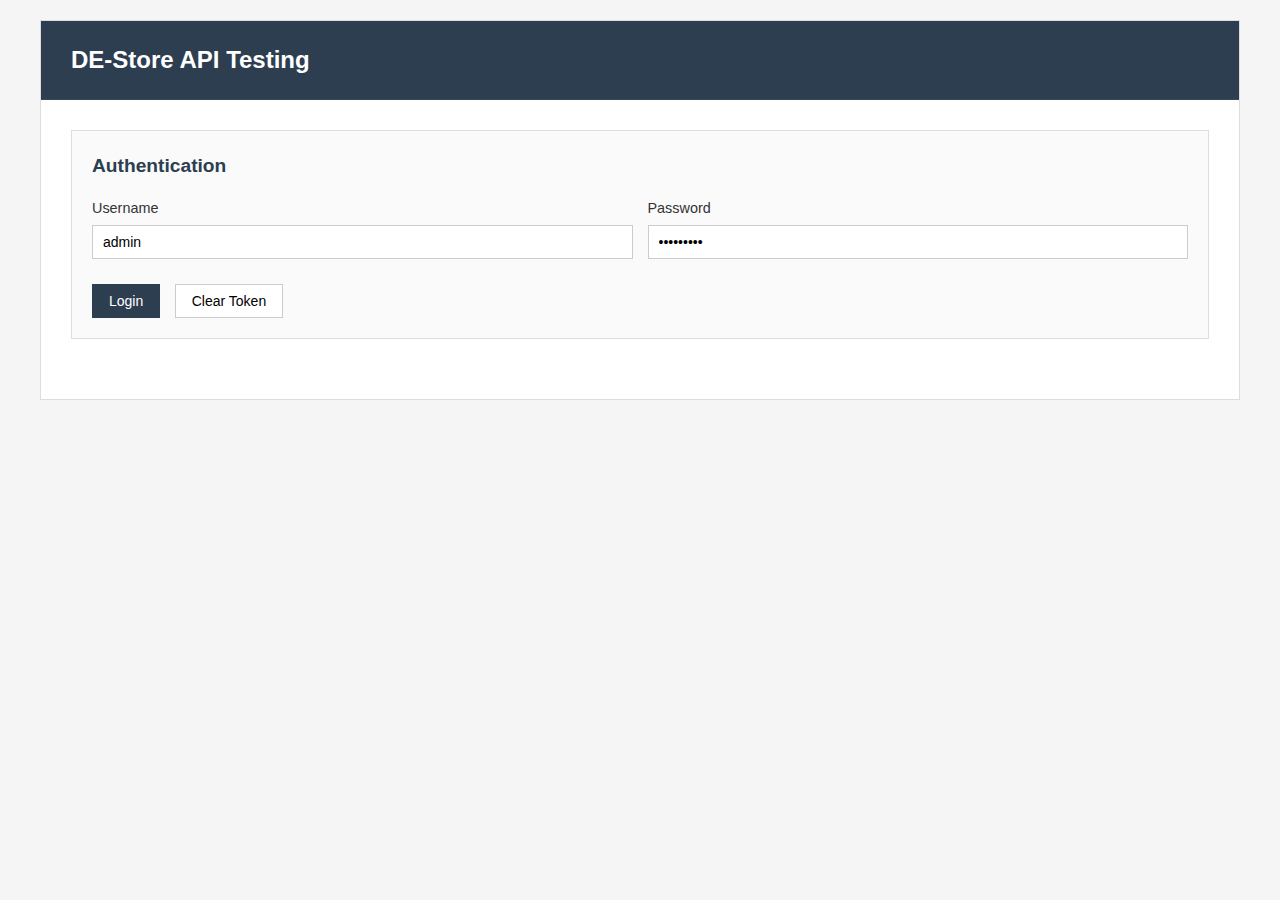
<file: web/pages/api-test-ui.html>
<!DOCTYPE html>
<html lang="en">

<head>
    <meta charset="UTF-8">
    <meta name="viewport" content="width=device-width, initial-scale=1.0">
    <title>DE-Store API Testing</title>
    <style>
        * {
            margin: 0;
            padding: 0;
            box-sizing: border-box;
        }

        body {
            font-family: -apple-system, BlinkMacSystemFont, "Segoe UI", Arial, sans-serif;
            background: #f5f5f5;
            padding: 20px;
            line-height: 1.6;
        }

        .container {
            max-width: 1200px;
            margin: 0 auto;
            background: white;
            border: 1px solid #ddd;
        }

        .header {
            background: #2c3e50;
            color: white;
            padding: 20px 30px;
            border-bottom: 1px solid #34495e;
        }

        .header h1 {
            font-size: 1.5em;
            font-weight: 600;
        }

        .content {
            padding: 30px;
        }

        .auth-section {
            background: #fafafa;
            padding: 20px;
            border: 1px solid #ddd;
            margin-bottom: 30px;
        }

        .auth-section h2 {
            color: #2c3e50;
            margin-bottom: 15px;
            font-size: 1.2em;
            font-weight: 600;
        }

        .form-group {
            margin-bottom: 15px;
        }

        label {
            display: block;
            font-weight: 500;
            margin-bottom: 5px;
            color: #333;
            font-size: 0.9em;
        }

        input,
        select,
        textarea {
            width: 100%;
            padding: 8px 10px;
            border: 1px solid #ccc;
            font-size: 14px;
            font-family: inherit;
        }

        input:focus,
        select:focus,
        textarea:focus {
            outline: none;
            border-color: #2c3e50;
        }

        textarea {
            min-height: 100px;
            font-family: 'Courier New', monospace;
        }

        .btn {
            padding: 8px 16px;
            border: 1px solid #ccc;
            background: white;
            font-size: 14px;
            cursor: pointer;
            margin-right: 10px;
            margin-top: 10px;
        }

        .btn:hover {
            background: #f5f5f5;
        }

        .btn-primary {
            background: #2c3e50;
            color: white;
            border-color: #2c3e50;
        }

        .btn-primary:hover {
            background: #34495e;
            border-color: #34495e;
        }

        .btn-success {
            background: #27ae60;
            color: white;
            border-color: #27ae60;
        }

        .btn-success:hover {
            background: #229954;
            border-color: #229954;
        }

        .btn-danger {
            background: #c0392b;
            color: white;
            border-color: #c0392b;
        }

        .btn-danger:hover {
            background: #a93226;
            border-color: #a93226;
        }

        .btn:disabled {
            opacity: 0.6;
            cursor: not-allowed;
        }

        .token-display {
            background: #f9f9f9;
            padding: 12px;
            margin-top: 15px;
            word-break: break-all;
            font-family: 'Courier New', monospace;
            font-size: 11px;
            border: 1px solid #ddd;
        }

        .api-section {
            margin-bottom: 30px;
            padding: 20px;
            background: #fafafa;
            border: 1px solid #ddd;
        }

        .api-section h3 {
            color: #2c3e50;
            margin-bottom: 15px;
            font-size: 1.1em;
            font-weight: 600;
        }

        .response-area {
            background: #f9f9f9;
            color: #333;
            padding: 12px;
            margin-top: 15px;
            font-family: 'Courier New', monospace;
            font-size: 12px;
            max-height: 400px;
            overflow-y: auto;
            white-space: pre-wrap;
            border: 1px solid #ddd;
        }

        .response-area.success {
            border-left: 3px solid #27ae60;
        }

        .response-area.error {
            border-left: 3px solid #c0392b;
        }

        .response-header {
            display: flex;
            justify-content: space-between;
            align-items: center;
            margin-bottom: 10px;
        }

        .view-toggle {
            display: inline-flex;
            background: #f0f0f0;
            border: 1px solid #ccc;
            border-radius: 3px;
            overflow: hidden;
        }

        .view-toggle button {
            padding: 5px 12px;
            border: none;
            background: transparent;
            cursor: pointer;
            font-size: 12px;
            margin: 0;
        }

        .view-toggle button.active {
            background: #2c3e50;
            color: white;
        }

        .view-toggle button:hover:not(.active) {
            background: #e0e0e0;
        }

        .table-view {
            width: 100%;
            border-collapse: collapse;
            font-size: 12px;
        }

        .table-view th {
            background: #34495e;
            color: white;
            padding: 8px;
            text-align: left;
            font-weight: 600;
            border: 1px solid #2c3e50;
        }

        .table-view td {
            padding: 8px;
            border: 1px solid #ddd;
            word-break: break-word;
        }

        .table-view tr:nth-child(even) {
            background: #f9f9f9;
        }

        .table-view tr:hover {
            background: #f0f0f0;
        }

        .collapsible {
            cursor: pointer;
            user-select: none;
            color: #2c3e50;
            font-weight: 600;
        }

        .collapsible:hover {
            text-decoration: underline;
        }

        .collapsible::before {
            content: '▼ ';
            display: inline-block;
            transition: transform 0.2s;
        }

        .collapsible.collapsed::before {
            transform: rotate(-90deg);
        }

        .nested-content {
            margin-left: 20px;
            margin-top: 5px;
            padding-left: 10px;
            border-left: 2px solid #ddd;
        }

        .nested-content.collapsed {
            display: none;
        }

        .key-label {
            color: #8e44ad;
            font-weight: 600;
        }

        .value-string {
            color: #27ae60;
        }

        .value-number {
            color: #2980b9;
        }

        .value-boolean {
            color: #e67e22;
        }

        .value-null {
            color: #95a5a6;
            font-style: italic;
        }

        .grid-2 {
            display: grid;
            grid-template-columns: 1fr 1fr;
            gap: 15px;
        }

        @media (max-width: 768px) {
            .grid-2 {
                grid-template-columns: 1fr;
            }
        }

        .loading {
            display: inline-block;
            width: 14px;
            height: 14px;
            border: 2px solid #f3f3f3;
            border-top: 2px solid #2c3e50;
            border-radius: 50%;
            animation: spin 1s linear infinite;
            margin-left: 8px;
            vertical-align: middle;
        }

        @keyframes spin {
            0% {
                transform: rotate(0deg);
            }

            100% {
                transform: rotate(360deg);
            }
        }

        .test-all-btn {
            width: 100%;
            padding: 12px;
            font-size: 14px;
            margin-top: 20px;
        }
    </style>
</head>

<body>
    <div class="container">
        <div class="header">
            <h1>DE-Store API Testing</h1>
        </div>

        <div class="content">
            <!-- Authentication Section -->
            <div class="auth-section">
                <h2>Authentication</h2>
                <div class="grid-2">
                    <div class="form-group">
                        <label for="username">Username</label>
                        <input type="text" id="username" value="admin" placeholder="Enter username">
                    </div>
                    <div class="form-group">
                        <label for="password">Password</label>
                        <input type="password" id="password" value="Admin123!" placeholder="Enter password">
                    </div>
                </div>
                <button class="btn btn-primary" onclick="login(event)">Login</button>
                <button class="btn btn-secondary" onclick="clearToken()">Clear Token</button>
                <div id="tokenDisplay" class="token-display" style="display:none;">
                    <strong>Access Token:</strong><br>
                    <span id="tokenValue"></span>
                </div>
            </div>

            <div id="secured-content" style="display:none;">
                <!-- Pricing Service -->
                <div class="api-section">
                    <h3>Pricing Service</h3>

                    <div class="form-group">
                        <label>Create Product</label>
                        <div class="grid-2">
                            <input type="text" id="productCode" placeholder="Product Code" value="">
                            <input type="text" id="productName" placeholder="Product Name" value="">
                        </div>
                        <input type="number" id="basePrice" placeholder="Base Price" value="" style="margin-top:10px">
                        <button class="btn btn-success" onclick="createProduct(event)">Create Product</button>
                        <button class="btn btn-secondary" onclick="getProduct(event)">Get Product</button>
                        <button class="btn btn-secondary" onclick="updateProduct(event)">Update Product</button>
                        <button class="btn btn-danger" onclick="deleteProduct(event)">Delete Product</button>
                    </div>

                    <div class="form-group">
                        <label>Search Products</label>
                        <input type="text" id="productSearch" placeholder="Search by name or code" value="">
                        <button class="btn btn-primary" onclick="searchProducts(event)">Search</button>
                    </div>

                    <div class="form-group">
                        <label>Create Promotion</label>
                        <input type="text" id="promoCode" placeholder="Promotion Code" value="">
                        <input type="text" id="promoName" placeholder="Promotion Name" value="" style="margin-top:10px">
                        <input type="text" id="promoApplicableProducts"
                            placeholder="Applicable Product Codes (comma-separated)" value="" style="margin-top:10px">
                        <select id="promoType" style="margin-top:10px" onchange="toggleDiscountValue()">
                            <option value="BOGO">Buy One Get One (BOGO)</option>
                            <option value="THREE_FOR_TWO">Three for Two</option>
                            <option value="PERCENTAGE_DISCOUNT">Percentage Discount</option>
                            <option value="FIXED_AMOUNT">Fixed Amount</option>
                        </select>
                        <div id="discountValueContainer" style="margin-top:10px; display:none;">
                            <input type="number" id="discountValue"
                                placeholder="Discount Value (e.g. 10 for 10% or 5.00)" value="" step="0.01" min="0">
                            <small id="discountHint" style="display:block; color:#666; margin-top:5px;"></small>
                        </div>
                        <button class="btn btn-success" onclick="createPromotion(event)">Create Promotion</button>
                    </div>

                    <div class="form-group">
                        <label>Calculate Price</label>
                        <div class="grid-2">
                            <input type="text" id="calcProductCode" placeholder="Product Code" value="">
                            <input type="number" id="calcQuantity" placeholder="Quantity" value="">
                        </div>
                        <button class="btn btn-primary" onclick="calculatePrice(event)">Calculate Price</button>
                    </div>

                    <div class="response-header" id="pricingResponseHeader" style="display:none;">
                        <strong>Response:</strong>
                        <div class="view-toggle">
                            <button onclick="toggleView('pricingResponse', 'json')" class="active"
                                id="pricingResponse-json-btn">JSON</button>
                            <button onclick="toggleView('pricingResponse', 'table')"
                                id="pricingResponse-table-btn">Table</button>
                        </div>
                    </div>
                    <div id="pricingResponse" class="response-area" style="display:none;"></div>
                </div>

                <!-- Inventory Service -->
                <div class="api-section">
                    <h3>Inventory Service</h3>

                    <div class="form-group">
                        <label>Create Inventory</label>
                        <div class="grid-2">
                            <input type="text" id="invProductCode" placeholder="Product Code" value="">
                            <input type="number" id="invQuantity" placeholder="Quantity" value="">
                        </div>
                        <div class="grid-2" style="margin-top:10px">
                            <input type="number" id="invThreshold" placeholder="Low Stock Threshold" value="">
                            <input type="text" id="invStoreId" placeholder="Store ID" value="">
                        </div>
                        <button class="btn btn-success" onclick="createInventory(event)">Create Inventory</button>
                        <button class="btn btn-secondary" onclick="getInventory(event)">Get Inventory</button>
                        <button class="btn btn-secondary" onclick="updateInventory(event)">Update Quantity</button>
                    </div>

                    <div class="form-group">
                        <label>Check Low Stock Items</label>
                        <input type="text" id="lowStockStoreId" placeholder="Store ID (optional)" value="">
                        <button class="btn btn-primary" onclick="checkLowStock(event)">Check Low Stock</button>
                    </div>

                    <div class="form-group">
                        <label>Reserve Items</label>
                        <div class="grid-2">
                            <input type="text" id="reserveProductCode" placeholder="Product Code" value="">
                            <input type="number" id="reserveQuantity" placeholder="Quantity" value="">
                        </div>
                        <input type="text" id="referenceId" placeholder="Reference/Order ID" value=""
                            style="margin-top:10px">
                        <button class="btn btn-primary" onclick="reserveItems(event)">Reserve Items</button>
                    </div>

                    <div class="response-header" id="inventoryResponseHeader" style="display:none;">
                        <strong>Response:</strong>
                        <div class="view-toggle">
                            <button onclick="toggleView('inventoryResponse', 'json')" class="active"
                                id="inventoryResponse-json-btn">JSON</button>
                            <button onclick="toggleView('inventoryResponse', 'table')"
                                id="inventoryResponse-table-btn">Table</button>
                        </div>
                    </div>
                    <div id="inventoryResponse" class="response-area" style="display:none;"></div>
                </div>

                <!-- Finance Service -->
                <div class="api-section">
                    <h3>Finance Service (Queue-Based Approval)</h3>

                    <div class="form-group">
                        <label>Request Finance Approval (Sends to Queue)</label>
                        <input type="text" id="customerId" placeholder="Customer ID" value="">
                        <input type="number" id="amount" placeholder="Amount" value="" style="margin-top:10px">
                        <input type="text" id="purpose" placeholder="Purpose" value="" style="margin-top:10px">
                        <button class="btn btn-primary" onclick="requestFinanceApproval(event)">Submit to Queue</button>
                    </div>

                    <div class="form-group">
                        <label>Queue Monitoring</label>
                        <button class="btn btn-secondary" onclick="viewPendingQueue(event)">View Pending Queue</button>
                        <button class="btn btn-secondary" onclick="viewQueueStats(event)">View Queue Statistics</button>
                    </div>

                    <div class="form-group">
                        <label>Process Request from Queue (Manual Approval/Decline)</label>
                        <input type="text" id="approvalRequestId" placeholder="Request ID (from queue)" value="">
                        <div style="margin-top:10px">
                            <button class="btn btn-success" onclick="approveFinance(event)">Approve & Process</button>
                            <button class="btn btn-danger" onclick="declineFinance(event)">Decline & Process</button>
                        </div>
                        <small style="color:#666;display:block;margin-top:5px;">Note: Approval/Decline decisions are
                            queued and processed asynchronously</small>
                    </div>

                    <div class="form-group">
                        <label>Check Request Status</label>
                        <input type="text" id="checkRequestId" placeholder="Request ID" value="">
                        <button class="btn btn-secondary" onclick="checkFinanceStatus(event)">Check Status</button>
                    </div>

                    <div class="response-header" id="financeResponseHeader" style="display:none;">
                        <strong>Response:</strong>
                        <div class="view-toggle">
                            <button onclick="toggleView('financeResponse', 'json')" class="active"
                                id="financeResponse-json-btn">JSON</button>
                            <button onclick="toggleView('financeResponse', 'table')"
                                id="financeResponse-table-btn">Table</button>
                        </div>
                    </div>
                    <div id="financeResponse" class="response-area" style="display:none;"></div>
                </div>

                <!-- View All Section -->
                <div class="api-section">
                    <h3>View All Data</h3>

                    <div class="form-group">
                        <label>View All Products</label>
                        <div class="grid-2">
                            <select id="productLimit">
                                <option value="10">Limit: 10</option>
                                <option value="50">Limit: 50</option>
                                <option value="100">Limit: 100</option>
                                <option value="500">Limit: 500</option>
                            </select>
                            <input type="number" id="productPage" placeholder="Page (optional)" value="">
                        </div>
                        <button class="btn btn-primary" onclick="viewAllProducts(event)">View All Products</button>
                    </div>

                    <div class="form-group">
                        <label>View All Inventory Items</label>
                        <div class="grid-2">
                            <select id="inventoryLimit">
                                <option value="10">Limit: 10</option>
                                <option value="50">Limit: 50</option>
                                <option value="100">Limit: 100</option>
                                <option value="500">Limit: 500</option>
                            </select>
                            <input type="text" id="storeIdFilter" placeholder="Store ID (optional)" value="">
                        </div>
                        <button class="btn btn-primary" onclick="viewAllInventory(event)">View All Inventory</button>
                    </div>

                    <div class="form-group">
                        <label>View All Promotions</label>
                        <select id="promotionLimit">
                            <option value="10">Limit: 10</option>
                            <option value="50">Limit: 50</option>
                            <option value="100">Limit: 100</option>
                        </select>
                        <button class="btn btn-primary" onclick="viewAllPromotions(event)">View All Promotions</button>
                    </div>

                    <div class="form-group">
                        <label>View All Finance Requests</label>
                        <select id="financeLimit">
                            <option value="10">Limit: 10</option>
                            <option value="50">Limit: 50</option>
                            <option value="100">Limit: 100</option>
                        </select>
                        <select id="financeStatus" style="margin-top:10px">
                            <option value="">All Statuses</option>
                            <option value="PENDING">Pending</option>
                            <option value="APPROVED">Approved</option>
                            <option value="DECLINED">Declined</option>
                        </select>
                        <button class="btn btn-primary" onclick="viewAllFinanceRequests(event)">View All
                            Requests</button>
                    </div>

                    <div class="response-header" id="viewAllResponseHeader" style="display:none;">
                        <strong>Response:</strong>
                        <div class="view-toggle">
                            <button onclick="toggleView('viewAllResponse', 'json')" class="active"
                                id="viewAllResponse-json-btn">JSON</button>
                            <button onclick="toggleView('viewAllResponse', 'table')"
                                id="viewAllResponse-table-btn">Table</button>
                        </div>
                    </div>
                    <div id="viewAllResponse" class="response-area" style="display:none;"></div>
                </div>

                <!-- Utilities Section -->
                <div class="api-section">
                    <h3>Utilities</h3>
                    <button class="btn btn-primary" onclick="testAllAPIs(event)">Test All APIs</button>
                    <button class="btn btn-secondary" onclick="clearAllResponses()">Clear All Responses</button>
                    <button class="btn btn-secondary" onclick="exportResponses()">Export Responses</button>
                </div>
            </div>
        </div>
    </div>

    <script>
        const BASE_URL = 'http://localhost:8080';
        let accessToken = null;
        const responseData = {};

        function showResponse(elementId, data, isError = false) {
            const element = document.getElementById(elementId);
            const header = document.getElementById(elementId + 'Header');

            // Store the data
            responseData[elementId] = data;

            // Show header and response area
            if (header) header.style.display = 'flex';
            element.style.display = 'block';
            element.className = 'response-area ' + (isError ? 'error' : 'success');

            // Default to JSON view
            element.innerHTML = '';
            element.textContent = JSON.stringify(data, null, 2);

            // Reset toggle buttons
            const jsonBtn = document.getElementById(elementId + '-json-btn');
            const tableBtn = document.getElementById(elementId + '-table-btn');
            if (jsonBtn) jsonBtn.className = 'active';
            if (tableBtn) tableBtn.className = '';
        }

        function showLoading(button) {
            button.disabled = true;
            button.innerHTML += ' <span class="loading"></span>';
        }

        function hideLoading(button, originalText) {
            button.disabled = false;
            button.innerHTML = originalText;
        }

        async function login(event) {
            const username = document.getElementById('username').value;
            const password = document.getElementById('password').value;
            const btn = event.target;
            const originalText = btn.innerHTML;

            try {
                showLoading(btn);
                const response = await fetch(`${BASE_URL}/auth/login`, {
                    method: 'POST',
                    headers: { 'Content-Type': 'application/json' },
                    body: JSON.stringify({ username, password })
                });

                const data = await response.json();

                if (data.success) {
                    accessToken = data.data.accessToken;
                    document.getElementById('tokenDisplay').style.display = 'block';
                    document.getElementById('tokenValue').textContent = accessToken;
                    document.getElementById('secured-content').style.display = 'block';
                    alert('Login successful');
                } else {
                    alert('Login failed: ' + data.message);
                }
            } catch (error) {
                alert('Error: ' + error.message);
            } finally {
                hideLoading(btn, originalText);
            }
        }

        function clearToken() {
            accessToken = null;
            document.getElementById('tokenDisplay').style.display = 'none';
            document.getElementById('tokenValue').textContent = '';
            document.getElementById('secured-content').style.display = 'none';
            alert('Token cleared');
        }

        function checkAuth() {
            if (!accessToken) {
                alert('Please login first');
                return false;
            }
            return true;
        }

        function getHeaders() {
            return {
                'Content-Type': 'application/json',
                'Authorization': `Bearer ${accessToken}`
            };
        }

        async function createProduct(event) {
            if (!checkAuth()) return;
            const btn = event.target;
            const originalText = btn.innerHTML;

            try {
                showLoading(btn);
                const response = await fetch(`${BASE_URL}/api/pricing/products`, {
                    method: 'POST',
                    headers: getHeaders(),
                    body: JSON.stringify({
                        productCode: document.getElementById('productCode').value,
                        productName: document.getElementById('productName').value,
                        basePrice: parseFloat(document.getElementById('basePrice').value)
                    })
                });

                const data = await response.json();
                showResponse('pricingResponse', data, !response.ok);
            } catch (error) {
                showResponse('pricingResponse', { error: error.message }, true);
            } finally {
                hideLoading(btn, originalText);
            }
        }

        async function getProduct(event) {
            if (!checkAuth()) return;
            const btn = event.target;
            const originalText = btn.innerHTML;

            try {
                showLoading(btn);
                const productCode = document.getElementById('productCode').value;
                const response = await fetch(`${BASE_URL}/api/pricing/products/${productCode}`, {
                    method: 'GET',
                    headers: getHeaders()
                });

                const data = await response.json();
                showResponse('pricingResponse', data, !response.ok);
            } catch (error) {
                showResponse('pricingResponse', { error: error.message }, true);
            } finally {
                hideLoading(btn, originalText);
            }
        }

        async function updateProduct(event) {
            if (!checkAuth()) return;
            const btn = event.target;
            const originalText = btn.innerHTML;

            try {
                showLoading(btn);
                const productCode = document.getElementById('productCode').value;
                const response = await fetch(`${BASE_URL}/api/pricing/products/${productCode}`, {
                    method: 'PUT',
                    headers: getHeaders(),
                    body: JSON.stringify({
                        productName: document.getElementById('productName').value,
                        basePrice: parseFloat(document.getElementById('basePrice').value)
                    })
                });

                const data = await response.json();
                showResponse('pricingResponse', data, !response.ok);
            } catch (error) {
                showResponse('pricingResponse', { error: error.message }, true);
            } finally {
                hideLoading(btn, originalText);
            }
        }

        async function deleteProduct(event) {
            if (!checkAuth()) return;
            const productCode = document.getElementById('productCode').value;
            if (!confirm(`Are you sure you want to delete product ${productCode}?`)) return;

            const btn = event.target;
            const originalText = btn.innerHTML;

            try {
                showLoading(btn);
                const response = await fetch(`${BASE_URL}/api/pricing/products/${productCode}`, {
                    method: 'DELETE',
                    headers: getHeaders()
                });

                const data = await response.json();
                showResponse('pricingResponse', data, !response.ok);
            } catch (error) {
                showResponse('pricingResponse', { error: error.message }, true);
            } finally {
                hideLoading(btn, originalText);
            }
        }

        async function searchProducts(event) {
            if (!checkAuth()) return;
            const btn = event.target;
            const originalText = btn.innerHTML;

            try {
                showLoading(btn);
                const searchTerm = document.getElementById('productSearch').value;
                const response = await fetch(`${BASE_URL}/api/pricing/products/search?q=${encodeURIComponent(searchTerm)}`, {
                    method: 'GET',
                    headers: getHeaders()
                });

                const data = await response.json();
                showResponse('pricingResponse', data, !response.ok);
            } catch (error) {
                showResponse('pricingResponse', { error: error.message }, true);
            } finally {
                hideLoading(btn, originalText);
            }
        }

        function toggleDiscountValue() {
            const promoType = document.getElementById('promoType').value;
            const container = document.getElementById('discountValueContainer');
            const discountValue = document.getElementById('discountValue');
            const hint = document.getElementById('discountHint');

            if (promoType === 'BOGO' || promoType === 'THREE_FOR_TWO') {
                container.style.display = 'none';
                discountValue.value = '';
                discountValue.removeAttribute('required');
            } else {
                container.style.display = 'block';
                discountValue.setAttribute('required', 'required');

                if (promoType === 'PERCENTAGE_DISCOUNT') {
                    hint.textContent = 'Enter percentage value (0-100). Example: 25 for 25% off';
                    discountValue.placeholder = 'Enter percentage (0-100)';
                    discountValue.max = '100';
                } else if (promoType === 'FIXED_AMOUNT') {
                    hint.textContent = 'Enter fixed amount to discount per item. Example: 10.00 for £10 off';
                    discountValue.placeholder = 'Enter fixed amount';
                    discountValue.removeAttribute('max');
                }
            }
        }

        async function createPromotion(event) {
            if (!checkAuth()) return;
            const btn = event.target;
            const originalText = btn.innerHTML;

            try {
                showLoading(btn);

                const promoCode = document.getElementById('promoCode').value.trim();
                const promoName = document.getElementById('promoName').value.trim();
                const promoType = document.getElementById('promoType').value;
                const discountValueInput = document.getElementById('discountValue').value;
                const applicableProductsInput = document.getElementById('promoApplicableProducts').value.trim();

                // Frontend validation
                if (!promoCode) {
                    throw new Error('Promotion code is required');
                }
                if (!promoName) {
                    throw new Error('Promotion name is required');
                }
                if (!applicableProductsInput) {
                    throw new Error('At least one product code is required for applicable products');
                }

                // Parse product codes (comma-separated)
                const productCodes = applicableProductsInput.split(',').map(p => p.trim()).filter(p => p.length > 0);
                if (productCodes.length === 0) {
                    throw new Error('At least one valid product code is required');
                }

                // Validate discount value based on promotion type
                let discountValue = null;
                if (promoType === 'PERCENTAGE_DISCOUNT' || promoType === 'FIXED_AMOUNT') {
                    if (!discountValueInput || discountValueInput.trim() === '') {
                        throw new Error(`Discount value is required for ${promoType === 'PERCENTAGE_DISCOUNT' ? 'percentage discount' : 'fixed amount'} promotions`);
                    }

                    discountValue = parseFloat(discountValueInput);

                    if (isNaN(discountValue) || discountValue <= 0) {
                        throw new Error('Discount value must be a positive number');
                    }

                    if (promoType === 'PERCENTAGE_DISCOUNT' && discountValue > 100) {
                        throw new Error('Percentage discount cannot exceed 100%');
                    }
                } else if (promoType === 'BOGO' || promoType === 'THREE_FOR_TWO') {
                    // Explicitly set to null for BOGO and THREE_FOR_TWO
                    discountValue = null;
                }

                const requestBody = {
                    promotionCode: promoCode,
                    promotionName: promoName,
                    promotionType: promoType,
                    applicableProducts: productCodes,
                    startDate: '2025-11-20',
                    endDate: '2025-12-31'
                };

                // Only include discountValue if it's not null
                if (discountValue !== null) {
                    requestBody.discountValue = discountValue;
                }

                const response = await fetch(`${BASE_URL}/api/pricing/promotions`, {
                    method: 'POST',
                    headers: getHeaders(),
                    body: JSON.stringify(requestBody)
                });

                const data = await response.json();

                // Enhanced error message display
                if (!response.ok) {
                    if (data.message) {
                        showResponse('pricingResponse', {
                            error: data.message,
                            details: data,
                            tip: getPromotionTip(promoType)
                        }, true);
                    } else {
                        showResponse('pricingResponse', data, true);
                    }
                } else {
                    showResponse('pricingResponse', data, false);
                }
            } catch (error) {
                showResponse('pricingResponse', {
                    error: error.message,
                    tip: 'Please check your inputs and try again'
                }, true);
            } finally {
                hideLoading(btn, originalText);
            }
        }

        function getPromotionTip(promoType) {
            switch (promoType) {
                case 'BOGO':
                case 'THREE_FOR_TWO':
                    return 'BOGO and THREE_FOR_TWO promotions do not require a discount value';
                case 'PERCENTAGE_DISCOUNT':
                    return 'Percentage discounts require a discount value between 0 and 100';
                case 'FIXED_AMOUNT':
                    return 'Fixed amount promotions require a positive discount value';
                default:
                    return '';
            }
        }

        async function calculatePrice(event) {
            if (!checkAuth()) return;
            const btn = event.target;
            const originalText = btn.innerHTML;

            try {
                showLoading(btn);
                const response = await fetch(`${BASE_URL}/api/pricing/calculate`, {
                    method: 'POST',
                    headers: getHeaders(),
                    body: JSON.stringify({
                        items: [{
                            productCode: document.getElementById('calcProductCode').value,
                            quantity: parseInt(document.getElementById('calcQuantity').value)
                        }]
                    })
                });

                const data = await response.json();
                showResponse('pricingResponse', data, !response.ok);
            } catch (error) {
                showResponse('pricingResponse', { error: error.message }, true);
            } finally {
                hideLoading(btn, originalText);
            }
        }

        async function createInventory(event) {
            if (!checkAuth()) return;
            const btn = event.target;
            const originalText = btn.innerHTML;

            try {
                showLoading(btn);
                const response = await fetch(`${BASE_URL}/api/inventory`, {
                    method: 'POST',
                    headers: getHeaders(),
                    body: JSON.stringify({
                        productCode: document.getElementById('invProductCode').value,
                        quantity: parseInt(document.getElementById('invQuantity').value),
                        lowStockThreshold: parseInt(document.getElementById('invThreshold').value),
                        storeId: document.getElementById('invStoreId').value
                    })
                });

                const data = await response.json();
                showResponse('inventoryResponse', data, !response.ok);
            } catch (error) {
                showResponse('inventoryResponse', { error: error.message }, true);
            } finally {
                hideLoading(btn, originalText);
            }
        }

        async function getInventory(event) {
            if (!checkAuth()) return;
            const btn = event.target;
            const originalText = btn.innerHTML;

            try {
                showLoading(btn);
                const productCode = document.getElementById('invProductCode').value;
                const response = await fetch(`${BASE_URL}/api/inventory/${productCode}`, {
                    method: 'GET',
                    headers: getHeaders()
                });

                const data = await response.json();
                showResponse('inventoryResponse', data, !response.ok);
            } catch (error) {
                showResponse('inventoryResponse', { error: error.message }, true);
            } finally {
                hideLoading(btn, originalText);
            }
        }

        async function updateInventory(event) {
            if (!checkAuth()) return;
            const btn = event.target;
            const originalText = btn.innerHTML;

            try {
                showLoading(btn);
                const productCode = document.getElementById('invProductCode').value;
                const response = await fetch(`${BASE_URL}/api/inventory/${productCode}`, {
                    method: 'PUT',
                    headers: getHeaders(),
                    body: JSON.stringify({
                        quantity: parseInt(document.getElementById('invQuantity').value),
                        lowStockThreshold: parseInt(document.getElementById('invThreshold').value)
                    })
                });

                const data = await response.json();
                showResponse('inventoryResponse', data, !response.ok);
            } catch (error) {
                showResponse('inventoryResponse', { error: error.message }, true);
            } finally {
                hideLoading(btn, originalText);
            }
        }

        async function checkLowStock(event) {
            if (!checkAuth()) return;
            const btn = event.target;
            const originalText = btn.innerHTML;

            try {
                showLoading(btn);
                const storeId = document.getElementById('lowStockStoreId').value;
                let url = `${BASE_URL}/api/inventory/low-stock`;
                if (storeId) {
                    url += `?storeId=${storeId}`;
                }

                const response = await fetch(url, {
                    method: 'GET',
                    headers: getHeaders()
                });

                const data = await response.json();
                showResponse('inventoryResponse', data, !response.ok);
            } catch (error) {
                showResponse('inventoryResponse', { error: error.message }, true);
            } finally {
                hideLoading(btn, originalText);
            }
        }

        async function reserveItems(event) {
            if (!checkAuth()) return;
            const btn = event.target;
            const originalText = btn.innerHTML;

            try {
                showLoading(btn);
                const productCode = document.getElementById('reserveProductCode').value;
                const response = await fetch(`${BASE_URL}/api/inventory/${productCode}/reserve`, {
                    method: 'POST',
                    headers: getHeaders(),
                    body: JSON.stringify({
                        quantity: parseInt(document.getElementById('reserveQuantity').value),
                        referenceId: document.getElementById('referenceId').value
                    })
                });

                const data = await response.json();
                showResponse('inventoryResponse', data, !response.ok);
            } catch (error) {
                showResponse('inventoryResponse', { error: error.message }, true);
            } finally {
                hideLoading(btn, originalText);
            }
        }

        async function requestFinanceApproval(event) {
            if (!checkAuth()) return;
            const btn = event.target;
            const originalText = btn.innerHTML;

            try {
                showLoading(btn);
                const response = await fetch(`${BASE_URL}/api/finance/approve`, {
                    method: 'POST',
                    headers: getHeaders(),
                    body: JSON.stringify({
                        customerId: document.getElementById('customerId').value,
                        amount: parseFloat(document.getElementById('amount').value),
                        purpose: document.getElementById('purpose').value
                    })
                });

                const data = await response.json();
                showResponse('financeResponse', data, !response.ok);

                // Auto-populate request ID if successful
                if (data.success && data.data && data.data.requestId) {
                    document.getElementById('approvalRequestId').value = data.data.requestId;
                    document.getElementById('checkRequestId').value = data.data.requestId;
                    alert('Request submitted to queue! ID: ' + data.data.requestId + '\nIt will remain in the queue until approved or declined.');
                }
            } catch (error) {
                showResponse('financeResponse', { error: error.message }, true);
            } finally {
                hideLoading(btn, originalText);
            }
        }

        async function viewPendingQueue(event) {
            if (!checkAuth()) return;
            const btn = event.target;
            const originalText = btn.innerHTML;

            try {
                showLoading(btn);
                const response = await fetch(`${BASE_URL}/api/finance/pending`, {
                    method: 'GET',
                    headers: getHeaders()
                });

                const data = await response.json();
                showResponse('financeResponse', data, !response.ok);
            } catch (error) {
                showResponse('financeResponse', { error: error.message }, true);
            } finally {
                hideLoading(btn, originalText);
            }
        }

        async function viewQueueStats(event) {
            if (!checkAuth()) return;
            const btn = event.target;
            const originalText = btn.innerHTML;

            try {
                showLoading(btn);
                const response = await fetch(`${BASE_URL}/api/finance/queue-stats`, {
                    method: 'GET',
                    headers: getHeaders()
                });

                const data = await response.json();
                showResponse('financeResponse', data, !response.ok);
            } catch (error) {
                showResponse('financeResponse', { error: error.message }, true);
            } finally {
                hideLoading(btn, originalText);
            }
        }

        async function approveFinance(event) {
            if (!checkAuth()) return;
            const requestId = document.getElementById('approvalRequestId').value;
            if (!requestId) {
                alert('Please enter a Request ID');
                return;
            }

            const btn = event.target;
            const originalText = btn.innerHTML;

            try {
                showLoading(btn);
                const response = await fetch(`${BASE_URL}/api/finance/approve/${requestId}`, {
                    method: 'PUT',
                    headers: getHeaders(),
                    body: JSON.stringify({
                        approvedBy: 'Manual UI User',
                        notes: 'Manually approved via UI'
                    })
                });

                const data = await response.json();
                showResponse('financeResponse', data, !response.ok);

                if (data.success) {
                    alert('Approval decision queued! The request will be processed and the enabling system will be contacted.\nCheck status after a few seconds.');
                }
            } catch (error) {
                showResponse('financeResponse', { error: error.message }, true);
            } finally {
                hideLoading(btn, originalText);
            }
        }

        async function declineFinance(event) {
            if (!checkAuth()) return;
            const requestId = document.getElementById('approvalRequestId').value;
            if (!requestId) {
                alert('Please enter a Request ID');
                return;
            }

            const btn = event.target;
            const originalText = btn.innerHTML;

            try {
                showLoading(btn);
                const response = await fetch(`${BASE_URL}/api/finance/decline/${requestId}`, {
                    method: 'PUT',
                    headers: getHeaders(),
                    body: JSON.stringify({
                        declinedBy: 'Manual UI User',
                        notes: 'Manually declined via UI'
                    })
                });

                const data = await response.json();
                showResponse('financeResponse', data, !response.ok);

                if (data.success) {
                    alert('Decline decision queued! The request will be processed and marked as rejected.\nCheck status after a few seconds.');
                }
            } catch (error) {
                showResponse('financeResponse', { error: error.message }, true);
            } finally {
                hideLoading(btn, originalText);
            }
        }

        async function checkFinanceStatus(event) {
            if (!checkAuth()) return;
            const requestId = document.getElementById('checkRequestId').value;
            if (!requestId) {
                alert('Please enter a Request ID');
                return;
            }

            const btn = event.target;
            const originalText = btn.innerHTML;

            try {
                showLoading(btn);
                const response = await fetch(`${BASE_URL}/api/finance/status/${requestId}`, {
                    method: 'GET',
                    headers: getHeaders()
                });

                const data = await response.json();
                showResponse('financeResponse', data, !response.ok);
            } catch (error) {
                showResponse('financeResponse', { error: error.message }, true);
            } finally {
                hideLoading(btn, originalText);
            }
        }

        async function viewAllProducts(event) {
            if (!checkAuth()) return;
            const btn = event.target;
            const originalText = btn.innerHTML;

            try {
                showLoading(btn);
                const limit = document.getElementById('productLimit').value;
                const page = document.getElementById('productPage').value || 0;
                const response = await fetch(`${BASE_URL}/api/pricing/products?limit=${limit}&page=${page}`, {
                    method: 'GET',
                    headers: getHeaders()
                });

                const data = await response.json();
                showResponse('viewAllResponse', data, !response.ok);
            } catch (error) {
                showResponse('viewAllResponse', { error: error.message }, true);
            } finally {
                hideLoading(btn, originalText);
            }
        }

        async function viewAllInventory(event) {
            if (!checkAuth()) return;
            const btn = event.target;
            const originalText = btn.innerHTML;

            try {
                showLoading(btn);
                const limit = document.getElementById('inventoryLimit').value;
                const storeId = document.getElementById('storeIdFilter').value;
                let url = `${BASE_URL}/api/inventory?limit=${limit}`;
                if (storeId) {
                    url += `&storeId=${storeId}`;
                }

                const response = await fetch(url, {
                    method: 'GET',
                    headers: getHeaders()
                });

                const data = await response.json();
                showResponse('viewAllResponse', data, !response.ok);
            } catch (error) {
                showResponse('viewAllResponse', { error: error.message }, true);
            } finally {
                hideLoading(btn, originalText);
            }
        }

        async function viewAllPromotions(event) {
            if (!checkAuth()) return;
            const btn = event.target;
            const originalText = btn.innerHTML;

            try {
                showLoading(btn);
                const limit = document.getElementById('promotionLimit').value;
                const response = await fetch(`${BASE_URL}/api/pricing/promotions?limit=${limit}`, {
                    method: 'GET',
                    headers: getHeaders()
                });

                const data = await response.json();
                showResponse('viewAllResponse', data, !response.ok);
            } catch (error) {
                showResponse('viewAllResponse', { error: error.message }, true);
            } finally {
                hideLoading(btn, originalText);
            }
        }

        async function viewAllFinanceRequests(event) {
            if (!checkAuth()) return;
            const btn = event.target;
            const originalText = btn.innerHTML;

            try {
                showLoading(btn);
                const limit = document.getElementById('financeLimit').value;
                const status = document.getElementById('financeStatus').value;
                let url = `${BASE_URL}/api/finance/requests?limit=${limit}`;
                if (status) {
                    url += `&status=${status}`;
                }

                const response = await fetch(url, {
                    method: 'GET',
                    headers: getHeaders()
                });

                const data = await response.json();
                showResponse('viewAllResponse', data, !response.ok);
            } catch (error) {
                showResponse('viewAllResponse', { error: error.message }, true);
            } finally {
                hideLoading(btn, originalText);
            }
        }

        async function testAllAPIs(event) {
            if (!accessToken) {
                alert('Please login first');
                return;
            }

            const btn = event.target;
            const originalText = btn.innerHTML;

            try {
                showLoading(btn);

                // Create a fake event object for sub-calls
                const fakeEvent = { target: btn };

                // Test Pricing Service
                await createProduct(fakeEvent);
                await new Promise(resolve => setTimeout(resolve, 500));
                await createPromotion(fakeEvent);
                await new Promise(resolve => setTimeout(resolve, 500));
                await calculatePrice(fakeEvent);
                await new Promise(resolve => setTimeout(resolve, 500));

                // Test Inventory Service
                await createInventory(fakeEvent);
                await new Promise(resolve => setTimeout(resolve, 500));
                await getInventory(fakeEvent);
                await new Promise(resolve => setTimeout(resolve, 500));
                await reserveItems(fakeEvent);
                await new Promise(resolve => setTimeout(resolve, 500));

                // Test Finance Service
                await requestFinanceApproval(fakeEvent);

                alert('All API tests completed. Check the response sections for details.');
            } catch (error) {
                alert('Error during testing: ' + error.message);
            } finally {
                hideLoading(btn, originalText);
            }
        }

        function toggleView(elementId, viewType) {
            const element = document.getElementById(elementId);
            const data = responseData[elementId];

            if (!data) return;

            // Update toggle buttons
            const jsonBtn = document.getElementById(elementId + '-json-btn');
            const tableBtn = document.getElementById(elementId + '-table-btn');

            if (viewType === 'json') {
                jsonBtn.className = 'active';
                tableBtn.className = '';
                element.innerHTML = '';
                element.textContent = JSON.stringify(data, null, 2);
            } else {
                jsonBtn.className = '';
                tableBtn.className = 'active';
                element.innerHTML = renderTable(data);
            }
        }

        function renderTable(data, level = 0) {
            if (data === null) return '<span class="value-null">null</span>';
            if (data === undefined) return '<span class="value-null">undefined</span>';

            const type = typeof data;

            if (type === 'string') return `<span class="value-string">"${escapeHtml(data)}"</span>`;
            if (type === 'number') return `<span class="value-number">${data}</span>`;
            if (type === 'boolean') return `<span class="value-boolean">${data}</span>`;

            if (Array.isArray(data)) {
                if (data.length === 0) return '<span class="value-null">[]</span>';

                // Check if array contains objects with similar structure
                if (data.every(item => typeof item === 'object' && item !== null && !Array.isArray(item))) {
                    return renderArrayAsTable(data);
                }

                // Render as collapsible list
                let html = `<div class="collapsible" onclick="toggleCollapse(this)">Array [${data.length}]</div>`;
                html += '<div class="nested-content">';
                data.forEach((item, index) => {
                    html += `<div><span class="key-label">[${index}]:</span> ${renderTable(item, level + 1)}</div>`;
                });
                html += '</div>';
                return html;
            }

            if (type === 'object') {
                const keys = Object.keys(data);
                if (keys.length === 0) return '<span class="value-null">{}</span>';

                let html = `<div class="collapsible" onclick="toggleCollapse(this)">Object {${keys.length}}</div>`;
                html += '<div class="nested-content">';
                keys.forEach(key => {
                    html += `<div><span class="key-label">${escapeHtml(key)}:</span> ${renderTable(data[key], level + 1)}</div>`;
                });
                html += '</div>';
                return html;
            }

            return String(data);
        }

        function renderArrayAsTable(array) {
            if (array.length === 0) return '<span class="value-null">[]</span>';

            // Get all unique keys from all objects
            const keys = [...new Set(array.flatMap(obj => Object.keys(obj)))];

            let html = '<table class="table-view">';
            html += '<thead><tr>';
            keys.forEach(key => {
                html += `<th>${escapeHtml(key)}</th>`;
            });
            html += '</tr></thead><tbody>';

            array.forEach(obj => {
                html += '<tr>';
                keys.forEach(key => {
                    const value = obj[key];
                    let cellContent;

                    if (value === null || value === undefined) {
                        cellContent = '<span class="value-null">null</span>';
                    } else if (typeof value === 'object') {
                        cellContent = renderTable(value);
                    } else if (typeof value === 'string') {
                        cellContent = `<span class="value-string">${escapeHtml(value)}</span>`;
                    } else if (typeof value === 'number') {
                        cellContent = `<span class="value-number">${value}</span>`;
                    } else if (typeof value === 'boolean') {
                        cellContent = `<span class="value-boolean">${value}</span>`;
                    } else {
                        cellContent = escapeHtml(String(value));
                    }

                    html += `<td>${cellContent}</td>`;
                });
                html += '</tr>';
            });

            html += '</tbody></table>';
            return html;
        }

        function toggleCollapse(element) {
            element.classList.toggle('collapsed');
            const content = element.nextElementSibling;
            if (content) {
                content.classList.toggle('collapsed');
            }
        }

        function escapeHtml(text) {
            const div = document.createElement('div');
            div.textContent = text;
            return div.innerHTML;
        }

        function clearAllResponses() {
            const responseAreas = ['pricingResponse', 'inventoryResponse', 'financeResponse', 'viewAllResponse'];
            responseAreas.forEach(id => {
                const element = document.getElementById(id);
                const header = document.getElementById(id + 'Header');
                if (element) {
                    element.style.display = 'none';
                    element.textContent = '';
                    element.innerHTML = '';
                    element.className = 'response-area';
                }
                if (header) {
                    header.style.display = 'none';
                }
                delete responseData[id];
            });
            alert('All responses cleared');
        }

        function exportResponses() {
            const responseAreas = ['pricingResponse', 'inventoryResponse', 'financeResponse', 'viewAllResponse'];
            const exportData = {
                exportDate: new Date().toISOString(),
                responses: {}
            };

            responseAreas.forEach(id => {
                const element = document.getElementById(id);
                if (element && element.textContent) {
                    try {
                        exportData.responses[id] = JSON.parse(element.textContent);
                    } catch (e) {
                        exportData.responses[id] = element.textContent;
                    }
                }
            });

            const dataStr = JSON.stringify(exportData, null, 2);
            const dataBlob = new Blob([dataStr], { type: 'application/json' });
            const url = URL.createObjectURL(dataBlob);
            const link = document.createElement('a');
            link.href = url;
            link.download = `api-test-results-${new Date().toISOString().split('T')[0]}.json`;
            document.body.appendChild(link);
            link.click();
            document.body.removeChild(link);
            URL.revokeObjectURL(url);
        }
    </script>
</body>

</html>
</file>
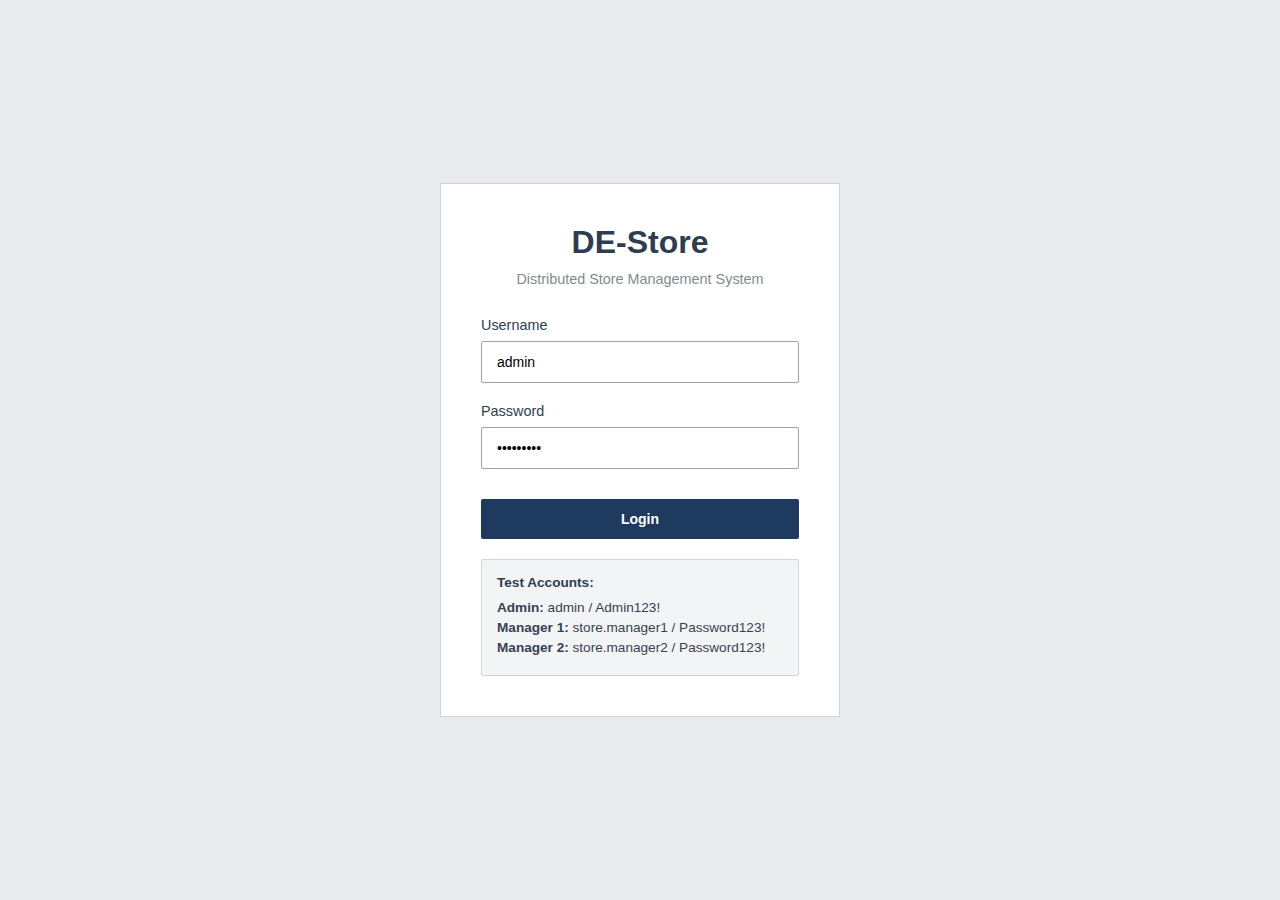
<file: web/pages/dashboard.html>
<!DOCTYPE html>
<html lang="en">

<head>
    <meta charset="UTF-8">
    <meta name="viewport" content="width=device-width, initial-scale=1.0">
    <title>DE-Store - Dashboard</title>
    <style>
        * {
            margin: 0;
            padding: 0;
            box-sizing: border-box;
        }

        body {
            font-family: -apple-system, BlinkMacSystemFont, "Segoe UI", Arial, sans-serif;
            background: #e8eaed;
            min-height: 100vh;
        }

        .header {
            background: #1e3a5f;
            color: white;
            padding: 20px 30px;
            border-bottom: 1px solid #0d1f35;
            display: flex;
            justify-content: space-between;
            align-items: center;
        }

        .header h1 {
            font-size: 1.5em;
            font-weight: 600;
        }

        .user-info {
            display: flex;
            align-items: center;
            gap: 20px;
        }

        .user-name {
            font-size: 0.9em;
            opacity: 0.9;
        }

        .logout-btn {
            padding: 8px 16px;
            background: #2c4f7c;
            border: 1px solid #3d5f8a;
            border-radius: 3px;
            color: white;
            cursor: pointer;
            font-size: 0.9em;
        }

        .logout-btn:hover {
            background: #3d5f8a;
        }

        .container {
            max-width: 1200px;
            margin: 40px auto;
            padding: 0 20px;
        }

        .welcome-section {
            background: white;
            padding: 30px;
            border: 1px solid #d1d5db;
            margin-bottom: 40px;
        }

        .welcome-section h2 {
            color: #2c3e50;
            font-size: 1.8em;
            margin-bottom: 10px;
        }

        .welcome-section p {
            color: #7f8c8d;
            font-size: 1em;
        }

        .services-grid {
            display: grid;
            grid-template-columns: repeat(auto-fit, minmax(300px, 1fr));
            gap: 25px;
        }

        .service-card {
            background: white;
            padding: 30px;
            border: 1px solid #d1d5db;
            cursor: pointer;
        }

        .service-card:hover {
            border-color: #1e3a5f;
            background: #f9fafb;
        }

        .service-card h3 {
            color: #2c3e50;
            font-size: 1.4em;
            margin-bottom: 10px;
        }

        .service-card p {
            color: #7f8c8d;
            font-size: 0.95em;
            line-height: 1.6;
        }

        @media (max-width: 768px) {
            .services-grid {
                grid-template-columns: 1fr;
            }
        }
    </style>
</head>

<body>
    <div class="header">
        <h1>DE-Store Dashboard</h1>
        <div class="user-info">
            <span class="user-name" id="userName">Loading...</span>
            <button class="logout-btn" onclick="handleLogout()">Logout</button>
        </div>
    </div>

    <div class="container">
        <div class="welcome-section">
            <h2>Welcome to DE-Store</h2>
            <p>Select a service below to manage your store operations</p>
        </div>

        <div class="services-grid">
            <div class="service-card pricing" onclick="navigateToService('pricing.html')">
                <h3>Pricing Service</h3>
                <p>Manage product pricing, promotions, and discounts</p>
            </div>

            <div class="service-card inventory" onclick="navigateToService('inventory.html')">
                <h3>Inventory Service</h3>
                <p>Track and manage product inventory across stores</p>
            </div>

            <div class="service-card finance" onclick="navigateToService('finance.html')">
                <h3>Finance Service</h3>
                <p>Handle financial approvals and queue management</p>
            </div>

            <div class="service-card loyalty" onclick="navigateToService('loyalty.html')">
                <h3>Loyalty Service</h3>
                <p>Manage customer loyalty cards and special offers</p>
            </div>

            <div class="service-card analytics" onclick="navigateToService('analytics.html')">
                <h3>Analytics & Reports</h3>
                <p>Track purchases and view store performance reports</p>
            </div>

            <div class="service-card delivery" onclick="navigateToService('delivery.html')">
                <h3>Delivery Service</h3>
                <p>Calculate delivery charges and manage deliveries</p>
            </div>
        </div>
    </div>

    <script>
        // Check authentication
        function checkAuth() {
            const token = sessionStorage.getItem('accessToken');
            const username = sessionStorage.getItem('username');

            if (!token || !username) {
                window.location.href = '../login.html';
                return false;
            }

            return true;
        }

        // Initialize page
        window.addEventListener('DOMContentLoaded', () => {
            if (checkAuth()) {
                const username = sessionStorage.getItem('username');
                const role = sessionStorage.getItem('role');
                document.getElementById('userName').textContent = `${username} (${role})`;
            }
        });

        // Navigate to service
        function navigateToService(page) {
            window.location.href = page;
        }

        // Logout
        function handleLogout() {
            if (confirm('Are you sure you want to logout?')) {
                sessionStorage.clear();
                window.location.href = '../login.html';
            }
        }
    </script>
</body>

</html>
</file>
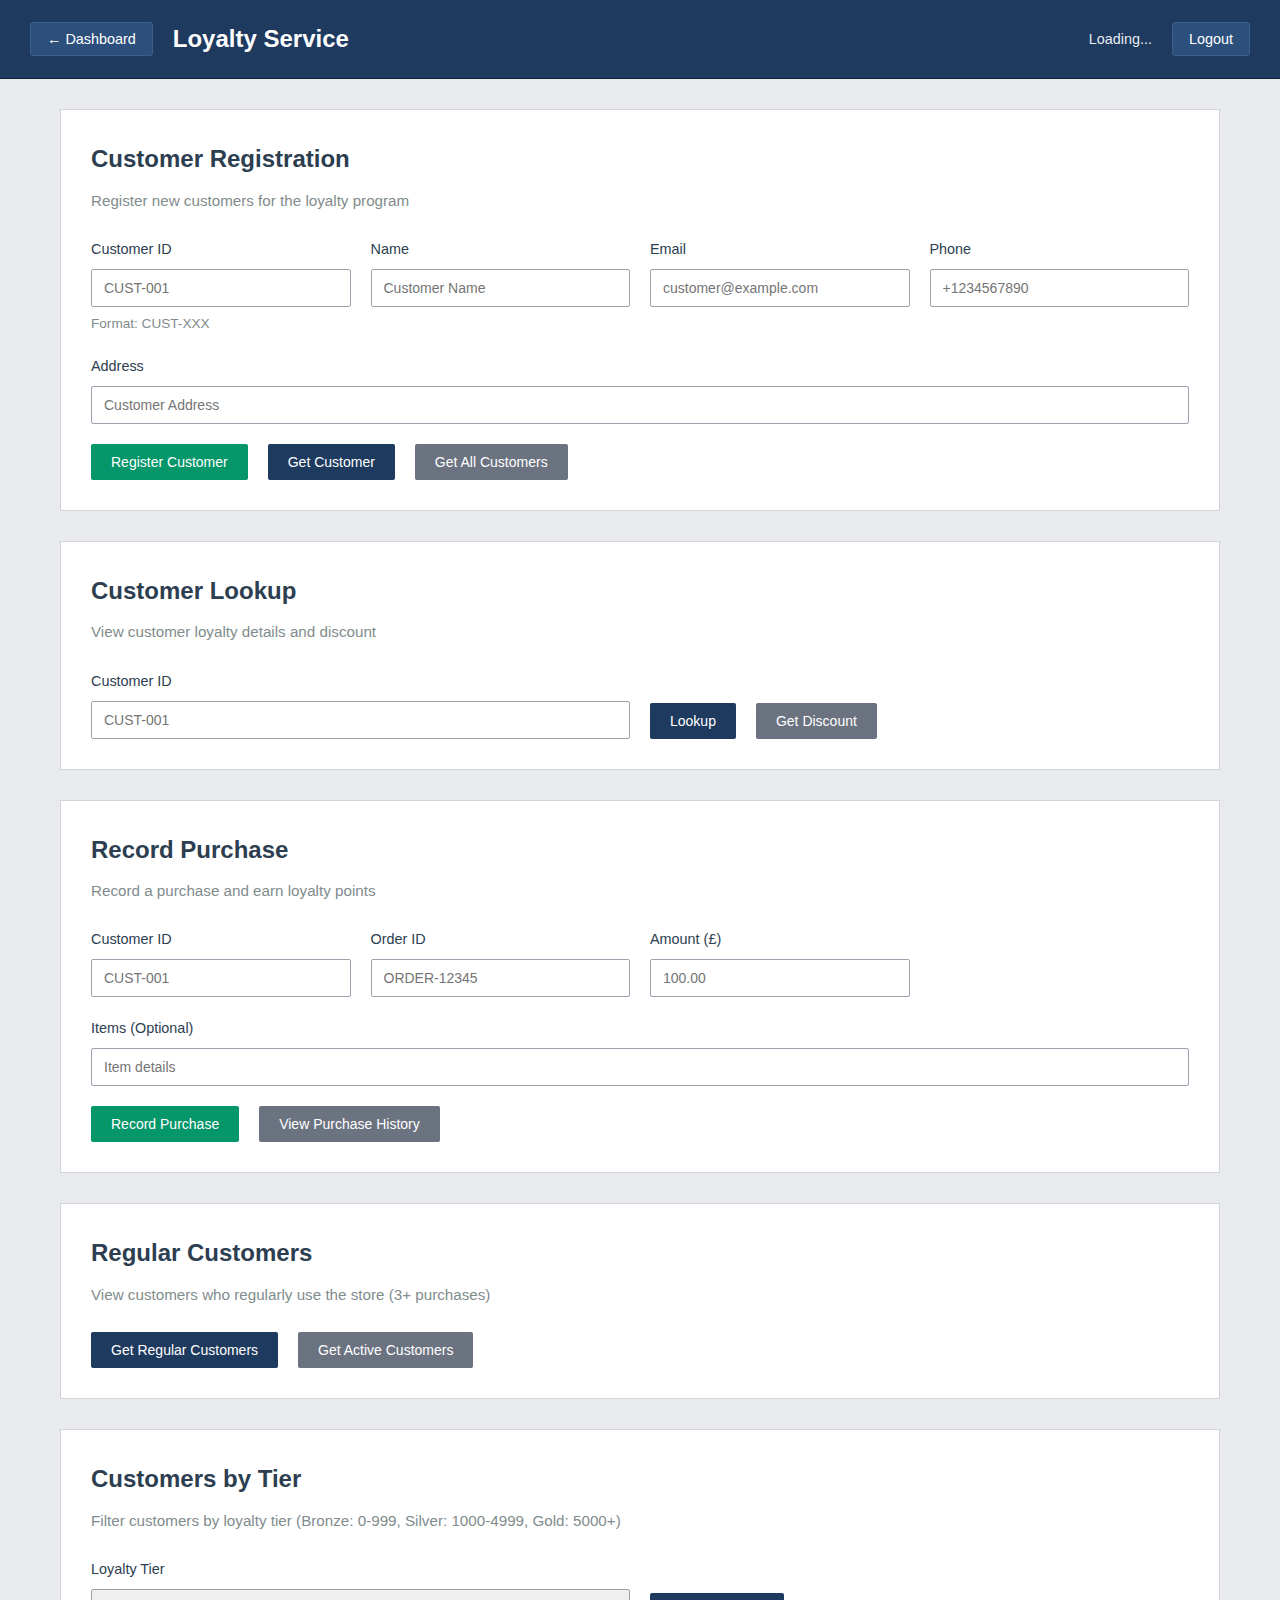
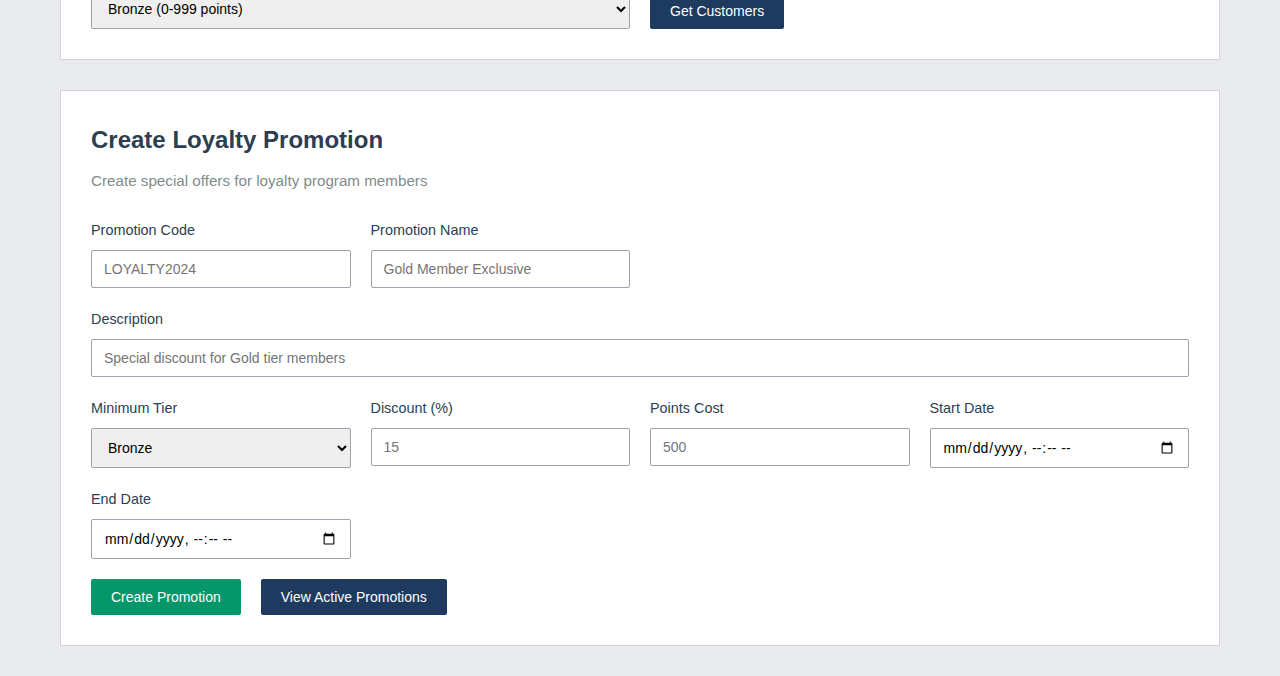
<file: web/pages/loyalty.html>
<!DOCTYPE html>
<html lang="en">

<head>
    <meta charset="UTF-8">
    <meta name="viewport" content="width=device-width, initial-scale=1.0">
    <title>DE-Store - Loyalty Service</title>
    <link rel="stylesheet" href="../assets/css/styles.css">
</head>

<body>
    <div class="header">
        <div class="header-left">
            <button class="back-btn" onclick="goToDashboard()">← Dashboard</button>
            <h1>Loyalty Service</h1>
        </div>
        <div class="user-info">
            <span class="user-name" id="userName">Loading...</span>
            <button class="logout-btn" onclick="handleLogout()">Logout</button>
        </div>
    </div>

    <div class="container">
        <!-- Customer Registration Section -->
        <div class="page-section">
            <h2>Customer Registration</h2>
            <p class="section-description">Register new customers for the loyalty program</p>

            <form class="form-grid" onsubmit="registerCustomer(event)">
                <div class="form-group">
                    <label for="customerId">Customer ID</label>
                    <input type="text" id="customerId" placeholder="CUST-001" pattern="CUST-\\d{3,}" required>
                    <small class="form-hint">Format: CUST-XXX</small>
                </div>

                <div class="form-group">
                    <label for="customerName">Name</label>
                    <input type="text" id="customerName" placeholder="Customer Name" required>
                </div>

                <div class="form-group">
                    <label for="customerEmail">Email</label>
                    <input type="email" id="customerEmail" placeholder="customer@example.com" required>
                </div>

                <div class="form-group">
                    <label for="customerPhone">Phone</label>
                    <input type="tel" id="customerPhone" placeholder="+1234567890">
                </div>

                <div class="form-group full-width">
                    <label for="customerAddress">Address</label>
                    <input type="text" id="customerAddress" placeholder="Customer Address">
                </div>

                <div class="form-actions full-width">
                    <button type="submit" class="btn btn-success">Register Customer</button>
                    <button type="button" class="btn btn-primary" onclick="getCustomer(event)">Get Customer</button>
                    <button type="button" class="btn btn-secondary" onclick="getAllCustomers(event)">Get All
                        Customers</button>
                </div>
            </form>

            <div id="customerResponse" class="response-area" style="display:none;"></div>
        </div>

        <!-- Customer Lookup Section -->
        <div class="page-section">
            <h2>Customer Lookup</h2>
            <p class="section-description">View customer loyalty details and discount</p>

            <div class="form-grid">
                <div class="form-group">
                    <label for="lookupCustomerId">Customer ID</label>
                    <input type="text" id="lookupCustomerId" placeholder="CUST-001">
                </div>

                <div class="form-actions">
                    <button class="btn btn-primary" onclick="lookupCustomer(event)">Lookup</button>
                    <button class="btn btn-secondary" onclick="getCustomerDiscount(event)">Get Discount</button>
                </div>
            </div>

            <div id="lookupResponse" class="response-area" style="display:none;"></div>
        </div>

        <!-- Record Purchase Section -->
        <div class="page-section">
            <h2>Record Purchase</h2>
            <p class="section-description">Record a purchase and earn loyalty points</p>

            <form class="form-grid" onsubmit="recordPurchase(event)">
                <div class="form-group">
                    <label for="purchaseCustomerId">Customer ID</label>
                    <input type="text" id="purchaseCustomerId" placeholder="CUST-001" required>
                </div>

                <div class="form-group">
                    <label for="orderId">Order ID</label>
                    <input type="text" id="orderId" placeholder="ORDER-12345" required>
                </div>

                <div class="form-group">
                    <label for="purchaseAmount">Amount (£)</label>
                    <input type="number" id="purchaseAmount" placeholder="100.00" step="0.01" min="0.01" required>
                </div>

                <div class="form-group full-width">
                    <label for="purchaseItems">Items (Optional)</label>
                    <input type="text" id="purchaseItems" placeholder="Item details">
                </div>

                <div class="form-actions full-width">
                    <button type="submit" class="btn btn-success">Record Purchase</button>
                    <button type="button" class="btn btn-secondary" onclick="getPurchaseHistory(event)">View Purchase
                        History</button>
                </div>
            </form>

            <div id="purchaseResponse" class="response-area" style="display:none;"></div>
        </div>

        <!-- Regular Customers Section -->
        <div class="page-section">
            <h2>Regular Customers</h2>
            <p class="section-description">View customers who regularly use the store (3+ purchases)</p>

            <div class="form-actions">
                <button class="btn btn-primary" onclick="getRegularCustomers(event)">Get Regular Customers</button>
                <button class="btn btn-secondary" onclick="getActiveCustomers(event)">Get Active Customers</button>
            </div>

            <div id="regularCustomersResponse" class="response-area" style="display:none;"></div>
        </div>

        <!-- Loyalty Tier Filter Section -->
        <div class="page-section">
            <h2>Customers by Tier</h2>
            <p class="section-description">Filter customers by loyalty tier (Bronze: 0-999, Silver: 1000-4999, Gold:
                5000+)</p>

            <div class="form-grid">
                <div class="form-group">
                    <label for="tierSelect">Loyalty Tier</label>
                    <select id="tierSelect">
                        <option value="BRONZE">Bronze (0-999 points)</option>
                        <option value="SILVER">Silver (1000-4999 points)</option>
                        <option value="GOLD">Gold (5000+ points)</option>
                    </select>
                </div>

                <div class="form-actions">
                    <button class="btn btn-primary" onclick="getCustomersByTier(event)">Get Customers</button>
                </div>
            </div>

            <div id="tierResponse" class="response-area" style="display:none;"></div>
        </div>

        <!-- Create Loyalty Promotion Section -->
        <div class="page-section">
            <h2>Create Loyalty Promotion</h2>
            <p class="section-description">Create special offers for loyalty program members</p>

            <form class="form-grid" onsubmit="createLoyaltyPromotion(event)">
                <div class="form-group">
                    <label for="promoCode">Promotion Code</label>
                    <input type="text" id="promoCode" placeholder="LOYALTY2024" required>
                </div>

                <div class="form-group">
                    <label for="promoName">Promotion Name</label>
                    <input type="text" id="promoName" placeholder="Gold Member Exclusive" required>
                </div>

                <div class="form-group full-width">
                    <label for="promoDescription">Description</label>
                    <input type="text" id="promoDescription" placeholder="Special discount for Gold tier members">
                </div>

                <div class="form-group">
                    <label for="minTier">Minimum Tier</label>
                    <select id="minTier" required>
                        <option value="BRONZE">Bronze</option>
                        <option value="SILVER">Silver</option>
                        <option value="GOLD">Gold</option>
                    </select>
                </div>

                <div class="form-group">
                    <label for="discountPercent">Discount (%)</label>
                    <input type="number" id="discountPercent" placeholder="15" min="1" max="100" required>
                </div>

                <div class="form-group">
                    <label for="pointsCost">Points Cost</label>
                    <input type="number" id="pointsCost" placeholder="500" min="0" required>
                </div>

                <div class="form-group">
                    <label for="startDate">Start Date</label>
                    <input type="datetime-local" id="startDate" required>
                </div>

                <div class="form-group">
                    <label for="endDate">End Date</label>
                    <input type="datetime-local" id="endDate" required>
                </div>

                <div class="form-actions full-width">
                    <button type="submit" class="btn btn-success">Create Promotion</button>
                    <button type="button" class="btn btn-primary" onclick="getActivePromotions(event)">View Active
                        Promotions</button>
                </div>
            </form>

            <div id="promotionResponse" class="response-area" style="display:none;"></div>
        </div>
    </div>

    <script src="../assets/js/utils.js"></script>
    <script>
        const API_BASE_URL = 'http://localhost:8086';

        // Register Customer
        async function registerCustomer(event) {
            event.preventDefault();

            const requestBody = {
                customerId: document.getElementById('customerId').value,
                name: document.getElementById('customerName').value,
                email: document.getElementById('customerEmail').value,
                phone: document.getElementById('customerPhone').value || null,
                address: document.getElementById('customerAddress').value || null
            };

            try {
                const response = await fetch(`${API_BASE_URL}/api/loyalty/customers`, {
                    method: 'POST',
                    headers: {
                        'Content-Type': 'application/json'
                    },
                    body: JSON.stringify(requestBody)
                });

                const data = await response.json();
                showResponse('customerResponse', data, !response.ok);

                if (response.ok) {
                    event.target.reset();
                }
            } catch (error) {
                showResponse('customerResponse', { success: false, message: error.message }, true);
            }
        }

        // Get Customer
        async function getCustomer(event) {
            event.preventDefault();
            const customerId = document.getElementById('customerId').value;

            if (!customerId) {
                showResponse('customerResponse', { success: false, message: 'Please enter a customer ID' }, true);
                return;
            }

            try {
                const response = await fetch(`${API_BASE_URL}/api/loyalty/customers/${customerId}`);

                const data = await response.json();
                showResponse('customerResponse', data, !response.ok);
            } catch (error) {
                showResponse('customerResponse', { success: false, message: error.message }, true);
            }
        }

        // Get All Customers
        async function getAllCustomers(event) {
            event.preventDefault();

            try {
                const response = await fetch(`${API_BASE_URL}/api/loyalty/customers`);

                const data = await response.json();
                showResponse('customerResponse', data, !response.ok);
            } catch (error) {
                showResponse('customerResponse', { success: false, message: error.message }, true);
            }
        }

        // Lookup Customer
        async function lookupCustomer(event) {
            event.preventDefault();
            const customerId = document.getElementById('lookupCustomerId').value;

            if (!customerId) {
                showResponse('lookupResponse', { success: false, message: 'Please enter a customer ID' }, true);
                return;
            }

            try {
                const response = await fetch(`${API_BASE_URL}/api/loyalty/customers/${customerId}`);

                const data = await response.json();
                showResponse('lookupResponse', data, !response.ok);
            } catch (error) {
                showResponse('lookupResponse', { success: false, message: error.message }, true);
            }
        }

        // Get Customer Discount
        async function getCustomerDiscount(event) {
            event.preventDefault();
            const customerId = document.getElementById('lookupCustomerId').value;

            if (!customerId) {
                showResponse('lookupResponse', { success: false, message: 'Please enter a customer ID' }, true);
                return;
            }

            try {
                const response = await fetch(`${API_BASE_URL}/api/loyalty/customers/${customerId}/discount`);

                const data = await response.json();
                showResponse('lookupResponse', data, !response.ok);
            } catch (error) {
                showResponse('lookupResponse', { success: false, message: error.message }, true);
            }
        }

        // Record Purchase
        async function recordPurchase(event) {
            event.preventDefault();

            const requestBody = {
                orderId: document.getElementById('orderId').value,
                amount: parseFloat(document.getElementById('purchaseAmount').value),
                items: document.getElementById('purchaseItems').value || null
            };

            const customerId = document.getElementById('purchaseCustomerId').value;

            try {
                const response = await fetch(`${API_BASE_URL}/api/loyalty/customers/${customerId}/purchases`, {
                    method: 'POST',
                    headers: {
                        'Content-Type': 'application/json'
                    },
                    body: JSON.stringify(requestBody)
                });

                const data = await response.json();
                showResponse('purchaseResponse', data, !response.ok);

                if (response.ok) {
                    event.target.reset();
                }
            } catch (error) {
                showResponse('purchaseResponse', { success: false, message: error.message }, true);
            }
        }

        // Get Purchase History
        async function getPurchaseHistory(event) {
            event.preventDefault();
            const customerId = document.getElementById('purchaseCustomerId').value;

            if (!customerId) {
                showResponse('purchaseResponse', { success: false, message: 'Please enter a customer ID' }, true);
                return;
            }

            try {
                const response = await fetch(`${API_BASE_URL}/api/loyalty/customers/${customerId}/history`);

                const data = await response.json();
                showResponse('purchaseResponse', data, !response.ok);
            } catch (error) {
                showResponse('purchaseResponse', { success: false, message: error.message }, true);
            }
        }

        // Get Regular Customers
        async function getRegularCustomers(event) {
            event.preventDefault();

            try {
                const response = await fetch(`${API_BASE_URL}/api/loyalty/customers/regular`);

                const data = await response.json();
                showResponse('regularCustomersResponse', data, !response.ok);
            } catch (error) {
                showResponse('regularCustomersResponse', { success: false, message: error.message }, true);
            }
        }

        // Get Active Customers
        async function getActiveCustomers(event) {
            event.preventDefault();

            try {
                const response = await fetch(`${API_BASE_URL}/api/loyalty/customers/active`);

                const data = await response.json();
                showResponse('regularCustomersResponse', data, !response.ok);
            } catch (error) {
                showResponse('regularCustomersResponse', { success: false, message: error.message }, true);
            }
        }

        // Get Customers by Tier
        async function getCustomersByTier(event) {
            event.preventDefault();
            const tier = document.getElementById('tierSelect').value;

            try {
                const response = await fetch(`${API_BASE_URL}/api/loyalty/customers/tier/${tier}`);

                const data = await response.json();
                showResponse('tierResponse', data, !response.ok);
            } catch (error) {
                showResponse('tierResponse', { success: false, message: error.message }, true);
            }
        }

        // Create Loyalty Promotion
        async function createLoyaltyPromotion(event) {
            event.preventDefault();

            const requestBody = {
                promotionCode: document.getElementById('promoCode').value,
                promotionName: document.getElementById('promoName').value,
                description: document.getElementById('promoDescription').value || null,
                minTierRequired: document.getElementById('minTier').value,
                discountPercentage: parseInt(document.getElementById('discountPercent').value),
                pointsCost: parseInt(document.getElementById('pointsCost').value),
                startDate: document.getElementById('startDate').value,
                endDate: document.getElementById('endDate').value
            };

            try {
                const response = await fetch(`${API_BASE_URL}/api/loyalty/promotions`, {
                    method: 'POST',
                    headers: {
                        'Content-Type': 'application/json'
                    },
                    body: JSON.stringify(requestBody)
                });

                const data = await response.json();
                showResponse('promotionResponse', data, !response.ok);

                if (response.ok) {
                    event.target.reset();
                }
            } catch (error) {
                showResponse('promotionResponse', { success: false, message: error.message }, true);
            }
        }

        // Get Active Promotions
        async function getActivePromotions(event) {
            event.preventDefault();

            try {
                const response = await fetch(`${API_BASE_URL}/api/loyalty/promotions/active`);

                const data = await response.json();
                showResponse('promotionResponse', data, !response.ok);
            } catch (error) {
                showResponse('promotionResponse', { success: false, message: error.message }, true);
            }
        }

        function showResponse(elementId, data, isError) {
            const responseArea = document.getElementById(elementId);
            responseArea.style.display = 'block';
            responseArea.className = 'response-area ' + (isError ? 'error' : 'success');
            responseArea.textContent = JSON.stringify(data, null, 2);
        }

        function goToDashboard() {
            window.location.href = 'dashboard.html';
        }

        function handleLogout() {
            if (confirm('Are you sure you want to logout?')) {
                sessionStorage.clear();
                window.location.href = '../login.html';
            }
        }

        // Initialize page
        document.addEventListener('DOMContentLoaded', function () {
            const username = sessionStorage.getItem('username');
            const role = sessionStorage.getItem('role');
            const userNameElement = document.getElementById('userName');
            if (userNameElement && username) {
                userNameElement.textContent = `${username} (${role || 'User'})`;
            }
        });
    </script>
</body>

</html>
</file>
<file: web/assets/css/styles.css>
/* Shared styles for DE-Store web interface */

* {
    margin: 0;
    padding: 0;
    box-sizing: border-box;
}

body {
    font-family: -apple-system, BlinkMacSystemFont, "Segoe UI", Arial, sans-serif;
    background: #e8eaed;
    min-height: 100vh;
    line-height: 1.6;
}

/* Header */
.header {
    background: #1e3a5f;
    color: white;
    padding: 20px 30px;
    border-bottom: 1px solid #0d1f35;
    display: flex;
    justify-content: space-between;
    align-items: center;
}

.header-left {
    display: flex;
    align-items: center;
    gap: 20px;
}

.header h1 {
    font-size: 1.5em;
    font-weight: 600;
}

.back-btn {
    padding: 8px 16px;
    background: #2c4f7c;
    border: 1px solid #3d5f8a;
    border-radius: 3px;
    color: white;
    cursor: pointer;
    font-size: 0.9em;
}

.back-btn:hover {
    background: #3d5f8a;
}

.user-info {
    display: flex;
    align-items: center;
    gap: 20px;
}

.user-name {
    font-size: 0.9em;
    opacity: 0.9;
}

.logout-btn {
    padding: 8px 16px;
    background: #2c4f7c;
    border: 1px solid #3d5f8a;
    border-radius: 3px;
    color: white;
    cursor: pointer;
    font-size: 0.9em;
}

.logout-btn:hover {
    background: #3d5f8a;
}

/* Container */
.container {
    max-width: 1200px;
    margin: 30px auto;
    padding: 0 20px;
}

/* Page Section */
.page-section {
    background: white;
    border: 1px solid #d1d5db;
    padding: 30px;
    margin-bottom: 30px;
}

.page-section h2 {
    color: #2c3e50;
    font-size: 1.5em;
    margin-bottom: 10px;
}

.section-description {
    color: #7f8c8d;
    font-size: 0.95em;
    margin-bottom: 25px;
}

/* Forms */
.form-grid {
    display: grid;
    grid-template-columns: repeat(auto-fit, minmax(250px, 1fr));
    gap: 20px;
}

.form-group {
    display: flex;
    flex-direction: column;
}

.form-group.full-width {
    grid-column: 1 / -1;
}

label {
    display: block;
    font-weight: 500;
    margin-bottom: 8px;
    color: #2c3e50;
    font-size: 0.9em;
}

.form-hint {
    display: block;
    color: #7f8c8d;
    font-size: 0.85em;
    margin-top: 6px;
}

input,
select,
textarea {
    width: 100%;
    padding: 10px 12px;
    border: 1px solid #9ca3af;
    border-radius: 2px;
    font-size: 14px;
    font-family: inherit;
}

input:focus,
select:focus,
textarea:focus {
    outline: none;
    border-color: #1e3a5f;
}

textarea {
    min-height: 100px;
    resize: vertical;
}

/* Buttons */
.btn {
    padding: 10px 20px;
    border: none;
    border-radius: 2px;
    font-size: 14px;
    font-weight: 500;
    cursor: pointer;
    margin-right: 10px;
}

.btn:disabled {
    opacity: 0.6;
    cursor: not-allowed;
}

.btn-primary {
    background: #1e3a5f;
    color: white;
}

.btn-primary:hover:not(:disabled) {
    background: #2c4f7c;
}

.btn-secondary {
    background: #6b7280;
    color: white;
}

.btn-secondary:hover:not(:disabled) {
    background: #4b5563;
}

.btn-success {
    background: #059669;
    color: white;
}

.btn-success:hover:not(:disabled) {
    background: #047857;
}

.btn-danger {
    background: #dc2626;
    color: white;
}

.btn-danger:hover:not(:disabled) {
    background: #b91c1c;
}

.form-actions {
    display: flex;
    gap: 10px;
    align-items: flex-end;
}

.form-actions.full-width {
    grid-column: 1 / -1;
}

.button-group {
    display: flex;
    gap: 10px;
    flex-wrap: wrap;
    margin-bottom: 20px;
}

/* Simulator Status */
.simulator-status {
    padding: 15px;
    background: #ffffff;
    border: 1px solid #cccccc;
    margin-bottom: 15px;
}

.status-indicator {
    display: flex;
    align-items: center;
    gap: 10px;
}

.status-badge {
    padding: 4px 12px;
    font-weight: 600;
    font-size: 0.9em;
    display: inline-block;
    border: 1px solid #333333;
    background: #ffffff;
    color: #333333;
}

.status-badge.status-enabled {
    background: #ffffff;
    color: #006600;
    border: 1px solid #006600;
}

.status-badge.status-disabled {
    background: #ffffff;
    color: #cc6600;
    border: 1px solid #cc6600;
}

.status-badge.status-unknown {
    background: #ffffff;
    color: #cc0000;
    border: 1px solid #cc0000;
}

.status-text {
    color: #333333;
    font-size: 0.9em;
}

/* Simulator Configuration */
.simulator-config {
    padding: 15px;
    background: #ffffff;
    border: 1px solid #cccccc;
    margin-bottom: 15px;
}

.config-display {
    display: grid;
    grid-template-columns: repeat(auto-fit, minmax(250px, 1fr));
    gap: 10px;
}

.config-item {
    padding: 10px;
    background: #f5f5f5;
    border: 1px solid #cccccc;
}

.config-label {
    display: block;
    font-weight: 600;
    color: #333333;
    font-size: 0.85em;
    margin-bottom: 4px;
}

.config-value {
    display: block;
    font-size: 1em;
    color: #000000;
    font-weight: 600;
}

/* Loading Spinner */
.loading {
    display: inline-block;
    width: 14px;
    height: 14px;
    border: 2px solid #f3f3f3;
    border-top: 2px solid #1e3a5f;
    border-radius: 50%;
    margin-left: 8px;
    vertical-align: middle;
}

/* Response Area */
.response-area {
    background: #f9fafb;
    color: #333;
    padding: 15px;
    margin-top: 20px;
    font-family: 'Courier New', monospace;
    font-size: 12px;
    max-height: 400px;
    overflow-y: auto;
    white-space: pre-wrap;
    border: 1px solid #d1d5db;
    word-break: break-all;
}

.response-area.success {
    border-left: 4px solid #059669;
    background: #ecfdf5;
}

.response-area.error {
    border-left: 4px solid #dc2626;
    background: #fef2f2;
}

/* Grid Layouts */
.grid-2 {
    display: grid;
    grid-template-columns: repeat(2, 1fr);
    gap: 15px;
}

.grid-3 {
    display: grid;
    grid-template-columns: repeat(3, 1fr);
    gap: 15px;
}

/* Analytics Service Styles */
.analytics-container {
    max-width: 1400px;
    margin: 0 auto;
    padding: 20px;
}

.dashboard-header {
    text-align: center;
    margin-bottom: 40px;
}

.metrics-grid {
    display: grid;
    grid-template-columns: repeat(auto-fit, minmax(250px, 1fr));
    gap: 20px;
    margin-bottom: 30px;
}

.metric-card {
    background: #f9fafb;
    border: 1px solid #d1d5db;
    padding: 20px;
    text-align: center;
}

.metric-card h3 {
    color: #666;
    font-size: 14px;
    margin-bottom: 10px;
    text-transform: uppercase;
}

.metric-value {
    font-size: 32px;
    font-weight: bold;
    color: #2c3e50;
}



.rank {
    font-weight: 600;
    color: #2c3e50;
    padding: 4px 8px;
    border-radius: 2px;
}

.rank.gold {
    background: #fef3c7;
    color: #92400e;
    border: 1px solid #fbbf24;
}

.rank.silver {
    background: #e5e7eb;
    color: #374151;
    border: 1px solid #9ca3af;
}

.rank.bronze {
    background: #fef2f2;
    color: #7c2d12;
    border: 1px solid #fca5a5;
}

.status-active {
    color: #059669;
    font-weight: 500;
}

.quick-actions {
    display: flex;
    gap: 10px;
    margin-bottom: 20px;
    flex-wrap: wrap;
}

.quick-actions button.active {
    background: #1e3a5f !important;
}

/* Checkbox Input */
.checkbox-group {
    display: flex;
    align-items: center;
    gap: 10px;
}

.checkbox-group input[type="checkbox"] {
    width: 20px;
    height: 20px;
}

/* Configuration Display */
.config-display-section {
    margin-bottom: 20px;
}

.config-display-section h3 {
    color: #2c3e50;
    font-size: 1.1em;
    margin-bottom: 12px;
    font-weight: 600;
}

.config-list {
    display: flex;
    flex-direction: column;
    gap: 8px;
}

.config-list-item {
    padding: 10px 12px;
    background: #f9fafb;
    border: 1px solid #d1d5db;
    font-size: 0.9em;
    color: #2c3e50;
}

.config-list-item span {
    font-weight: 600;
    color: #1e3a5f;
}

.pricing-rules {
    background: #f9fafb;
    border: 1px solid #d1d5db;
    padding: 15px;
    margin-bottom: 20px;
}

.pricing-rules h4 {
    margin: 0 0 15px 0;
    color: #2c3e50;
    font-size: 1em;
    font-weight: 600;
}

.pricing-rules-grid {
    display: grid;
    grid-template-columns: repeat(2, 1fr);
    gap: 12px;
}

.pricing-rule-item {
    color: #333;
    font-size: 0.9em;
}

.pricing-rule-item strong {
    color: #2c3e50;
    font-weight: 500;
}

/* Shared Table Styles */
table {
    width: 100%;
    border-collapse: collapse;
}

table th,
table td {
    text-align: left;
    padding: 12px;
    border-bottom: 1px solid #eee;
}

table th {
    background: #f8f9fa;
    font-weight: 600;
    color: #2c3e50;
}

table tr:hover {
    background: #f8f9fa;
}

.chart-container {
    margin-top: 20px;
    min-height: 300px;
}

.error {
    color: #dc2626;
    padding: 15px;
    background: #fef2f2;
    border: 1px solid #fecaca;
    margin: 10px 0;
    font-size: 0.95em;
}

.success {
    color: #059669;
    padding: 15px;
    background: #ecfdf5;
    border: 1px solid #a7f3d0;
    margin: 10px 0;
    font-size: 0.95em;
}

/* Responsive */
@media (max-width: 768px) {
    .header {
        flex-direction: column;
        gap: 15px;
        text-align: center;
    }

    .header-left {
        flex-direction: column;
        gap: 10px;
    }

    .form-grid,
    .grid-2,
    .grid-3 {
        grid-template-columns: 1fr;
    }

    .button-group {
        flex-direction: column;
    }

    .btn {
        width: 100%;
        margin-right: 0;
        margin-bottom: 10px;
    }
}

/* Result Display Styles */
.calculation-result-display {
    background: #f9fafb;
    border: 1px solid #d1d5db;
    padding: 20px;
    margin-top: 20px;
}

.calculation-result-display h3 {
    color: #2c3e50;
    font-size: 1.1em;
    margin-bottom: 15px;
    font-weight: 600;
}

.calculation-result-display table {
    background: white;
    border: 1px solid #d1d5db;
}

.calculation-result-display table tbody tr {
    border-bottom: 1px solid #e5e7eb;
}

.calculation-result-display table tbody tr:last-child {
    border-bottom: none;
}

.calculation-result-display table td {
    padding: 12px 16px;
}

.calculation-result-display table td:first-child {
    font-weight: 500;
    color: #4b5563;
    width: 50%;
}

.calculation-result-display table td:last-child {
    text-align: right;
    color: #1f2937;
    font-weight: 600;
}

/* Sales Report Placeholder */
.sales-report-placeholder {
    background: #f9fafb;
    border: 1px solid #d1d5db;
    padding: 40px 20px;
    text-align: center;
    color: #6b7280;
}

.placeholder-content svg {
    color: #9ca3af;
    margin-bottom: 16px;
}

.placeholder-content p {
    font-size: 0.95em;
    margin: 0;
    color: #6b7280;
}

.report-loading {
    display: flex;
    flex-direction: column;
    align-items: center;
    justify-content: center;
    padding: 40px 20px;
    gap: 16px;
}

.spinner {
    width: 40px;
    height: 40px;
    border: 3px solid #e5e7eb;
    border-top: 3px solid #1e3a5f;
    border-radius: 50%;
    animation: spin 1s linear infinite;
}

@keyframes spin {
    0% {
        transform: rotate(0deg);
    }

    100% {
        transform: rotate(360deg);
    }
}

.report-header {
    background: #1e3a5f;
    color: white;
    padding: 16px 20px;
    margin-bottom: 0;
    border: 1px solid #1e3a5f;
}

.report-period {
    display: flex;
    flex-direction: column;
    gap: 4px;
}

.period-label {
    font-size: 0.8em;
    opacity: 0.85;
    text-transform: uppercase;
    letter-spacing: 0.5px;
    font-weight: 500;
}

.period-value {
    font-size: 1em;
    font-weight: 600;
}

.report-table {
    width: 100%;
    border-collapse: collapse;
    background: white;
    border: 1px solid #d1d5db;
}

.report-table tbody tr {
    border-bottom: 1px solid #e5e7eb;
}

.report-table tbody tr:last-child {
    border-bottom: none;
}

.report-table tbody tr.highlight-row {
    background: #f3f4f6;
}

.report-label {
    padding: 14px 20px;
    font-size: 0.9em;
    color: #4b5563;
    font-weight: 500;
    width: 50%;
}

.report-value {
    padding: 14px 20px;
    font-size: 1.1em;
    font-weight: 600;
    color: #1f2937;
    text-align: right;
    width: 50%;
}

.highlight-row .report-value {
    color: #1e3a5f;
    font-size: 1.2em;
}

.error-container {
    display: flex;
    flex-direction: column;
    align-items: center;
    justify-content: center;
    padding: 40px 20px;
    gap: 16px;
    background: #fef2f2;
    border: 1px solid #fecaca;
}

.error-container svg {
    color: #dc2626;
}

.error-container .error {
    color: #991b1b;
    font-weight: 500;
    margin: 0;
}

/* Product Row Styles - Delivery Service */
.products-section {
    margin-bottom: 20px;
}

.product-row {
    display: flex;
    gap: 12px;
    margin-bottom: 12px;
    align-items: flex-end;
}

.product-code-field {
    flex: 2;
}

.product-qty-field {
    flex: 1;
}

.field-label {
    display: block;
    font-size: 0.85em;
    font-weight: 500;
    color: #4b5563;
    margin-bottom: 6px;
}

.btn-remove {
    background: #dc2626;
    color: white;
    padding: 10px 14px;
    border: none;
    border-radius: 2px;
    font-size: 14px;
    cursor: pointer;
    height: 40px;
}

.btn-remove:hover {
    background: #b91c1c;
}

.btn-add-product {
    background: #1e3a5f;
    color: white;
    margin-top: 8px;
    padding: 8px 16px;
    font-size: 0.9em;
}

.btn-add-product:hover {
    background: #2c4f7c;
}

/* Products Table in Results */
.products-cell {
    padding: 16px !important;
}

.products-table {
    width: 100%;
    margin-top: 12px;
    border: 1px solid #d1d5db;
    border-collapse: collapse;
}

.products-table thead tr {
    background: #1e3a5f;
    color: white;
}

.products-table th {
    padding: 10px 12px;
    text-align: left;
    font-weight: 500;
    font-size: 0.9em;
}

.products-table tbody tr {
    border-bottom: 1px solid #e5e7eb;
}

.products-table tbody tr:last-child {
    border-bottom: none;
}

.products-table td {
    padding: 10px 12px;
    font-size: 0.9em;
    color: #2c3e50;
}

.products-table tbody tr:hover {
    background: #f9fafb;
}

/* Result Display Rows */
.discount-reason {
    font-size: 0.9em;
    color: #6b7280;
    font-style: italic;
    padding: 8px 16px !important;
}

.total-row td {
    font-weight: 600;
}

.grand-total-row {
    background: #1e3a5f;
    color: white;
}

.grand-total-row td {
    font-weight: 600;
    padding: 14px 16px !important;
}

.grand-total-row td:last-child {
    color: white;
}

/* Empty State */
.empty-state {
    text-align: center;
    padding: 40px 20px;
    color: #6b7280;
    font-size: 0.95em;
}
</file>
